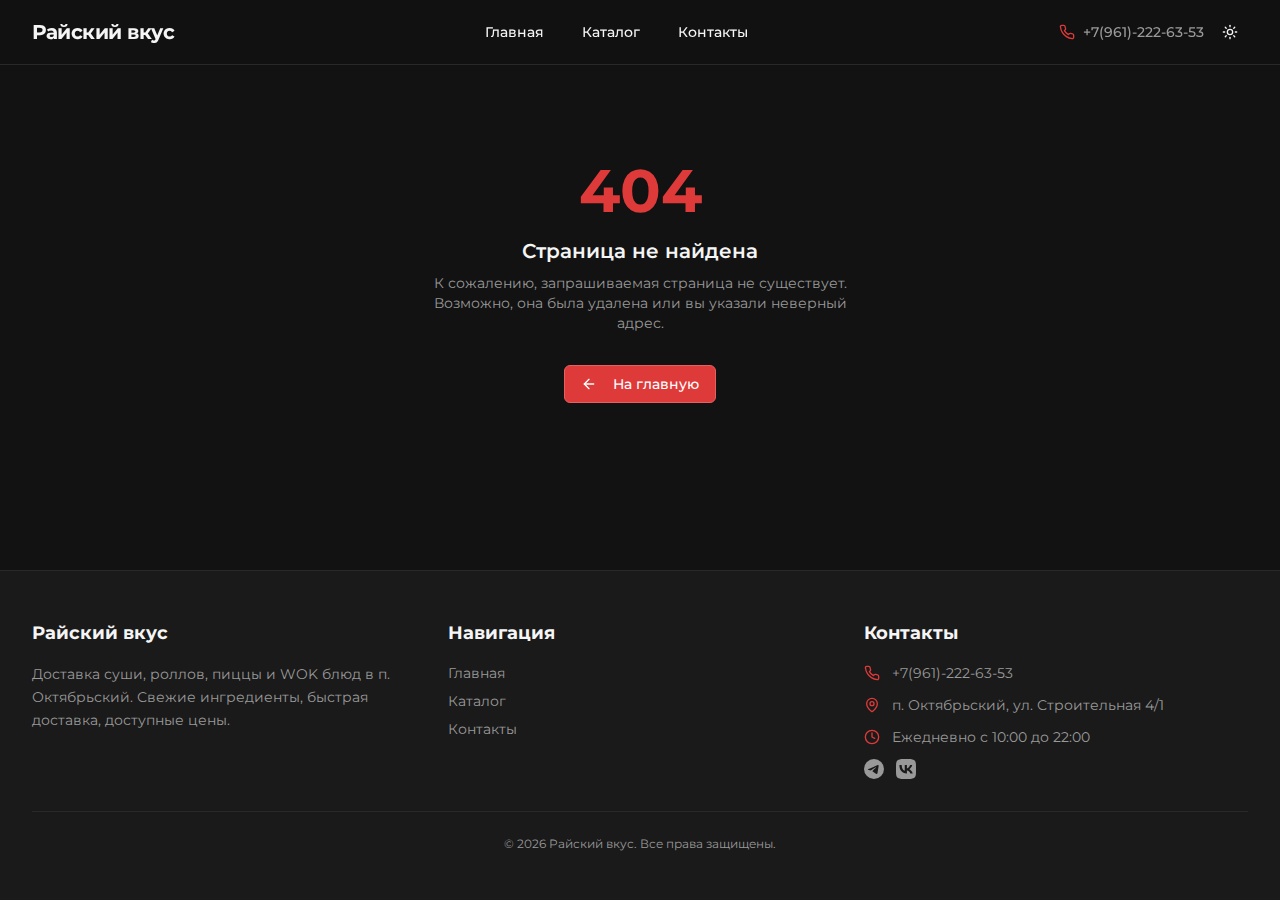
<file: docs/index.html>
<!DOCTYPE html>
<html lang="ru" class="dark">
  <head>
    <meta charset="UTF-8" />
    <meta name="viewport" content="width=device-width, initial-scale=1.0, maximum-scale=1" />
    <title>Райский вкус — Суши, Роллы, Пицца, WOK | Доставка еды</title>
    <meta name="description" content="Доставка суши, роллов, пиццы и WOK блюд в п. Октябрьский. Свежие ингредиенты, быстрая доставка." />
    <meta property="og:title" content="Райский вкус - разнообразие блюд в п.Октябрьский" />
    <meta property="og:description" content="Суши,роллы,пицца,горячие закуски,шаурма,лапша Wok. Быстро и вкусно. Доставка. Самовывоз." />
    <meta property="og:type" content="website" />
    <link rel="icon" type="image/png" href="./favicon.png" />
    <link rel="preconnect" href="https://fonts.googleapis.com">
    <link rel="preconnect" href="https://fonts.gstatic.com" crossorigin>
    <link href="https://fonts.googleapis.com/css2?family=Architects+Daughter&family=DM+Sans:ital,opsz,wght@0,9..40,100..1000;1,9..40,100..1000&family=Fira+Code:wght@300..700&family=Geist+Mono:wght@100..900&family=Geist:wght@100..900&family=IBM+Plex+Mono:ital,wght@0,100;0,200;0,300;0,400;0,500;0,600;0,700;1,100;1,200;1,300;1,400;1,500;1,600;1,700&family=IBM+Plex+Sans:ital,wght@0,100..700;1,100..700&family=Inter:ital,opsz,wght@0,14..32,100..900;1,14..32,100..900&family=JetBrains+Mono:ital,wght@0,100..800;1,100..800&family=Libre+Baskerville:ital,wght@0,400;0,700;1,400&family=Lora:ital,wght@0,400..700;1,400..700&family=Merriweather:ital,opsz,wght@0,18..144,300..900;1,18..144,300..900&family=Montserrat:ital,wght@0,100..900;1,100..900&family=Open+Sans:ital,wght@0,300..800;1,300..800&family=Outfit:wght@100..900&family=Oxanium:wght@200..800&family=Playfair+Display:ital,wght@0,400..900;1,400..900&family=Plus+Jakarta+Sans:ital,wght@0,200..800;1,200..800&family=Poppins:ital,wght@0,100;0,200;0,300;0,400;0,500;0,600;0,700;0,800;0,900;1,100;1,200;1,300;1,400;1,500;1,600;1,700;1,800;1,900&family=Roboto+Mono:ital,wght@0,100..700;1,100..700&family=Roboto:ital,wght@0,100..900;1,100..900&family=Source+Code+Pro:ital,wght@0,200..900;1,200..900&family=Source+Serif+4:ital,opsz,wght@0,8..60,200..900;1,8..60,200..900&family=Space+Grotesk:wght@300..700&family=Space+Mono:ital,wght@0,400;0,700;1,400;1,700&display=swap" rel="stylesheet">
    <script type="module" crossorigin src="./assets/index-4conOlEm.js"></script>
    <link rel="stylesheet" crossorigin href="./assets/index-F7LPvAsJ.css">
  </head>
  <body>
    <div id="root"></div>
  </body>
</html>
</file>
<file: docs/assets/index-F7LPvAsJ.css>
*,:before,:after{--tw-border-spacing-x: 0;--tw-border-spacing-y: 0;--tw-translate-x: 0;--tw-translate-y: 0;--tw-rotate: 0;--tw-skew-x: 0;--tw-skew-y: 0;--tw-scale-x: 1;--tw-scale-y: 1;--tw-pan-x: ;--tw-pan-y: ;--tw-pinch-zoom: ;--tw-scroll-snap-strictness: proximity;--tw-gradient-from-position: ;--tw-gradient-via-position: ;--tw-gradient-to-position: ;--tw-ordinal: ;--tw-slashed-zero: ;--tw-numeric-figure: ;--tw-numeric-spacing: ;--tw-numeric-fraction: ;--tw-ring-inset: ;--tw-ring-offset-width: 0px;--tw-ring-offset-color: #fff;--tw-ring-color: rgb(59 130 246 / .5);--tw-ring-offset-shadow: 0 0 #0000;--tw-ring-shadow: 0 0 #0000;--tw-shadow: 0 0 #0000;--tw-shadow-colored: 0 0 #0000;--tw-blur: ;--tw-brightness: ;--tw-contrast: ;--tw-grayscale: ;--tw-hue-rotate: ;--tw-invert: ;--tw-saturate: ;--tw-sepia: ;--tw-drop-shadow: ;--tw-backdrop-blur: ;--tw-backdrop-brightness: ;--tw-backdrop-contrast: ;--tw-backdrop-grayscale: ;--tw-backdrop-hue-rotate: ;--tw-backdrop-invert: ;--tw-backdrop-opacity: ;--tw-backdrop-saturate: ;--tw-backdrop-sepia: ;--tw-contain-size: ;--tw-contain-layout: ;--tw-contain-paint: ;--tw-contain-style: }::backdrop{--tw-border-spacing-x: 0;--tw-border-spacing-y: 0;--tw-translate-x: 0;--tw-translate-y: 0;--tw-rotate: 0;--tw-skew-x: 0;--tw-skew-y: 0;--tw-scale-x: 1;--tw-scale-y: 1;--tw-pan-x: ;--tw-pan-y: ;--tw-pinch-zoom: ;--tw-scroll-snap-strictness: proximity;--tw-gradient-from-position: ;--tw-gradient-via-position: ;--tw-gradient-to-position: ;--tw-ordinal: ;--tw-slashed-zero: ;--tw-numeric-figure: ;--tw-numeric-spacing: ;--tw-numeric-fraction: ;--tw-ring-inset: ;--tw-ring-offset-width: 0px;--tw-ring-offset-color: #fff;--tw-ring-color: rgb(59 130 246 / .5);--tw-ring-offset-shadow: 0 0 #0000;--tw-ring-shadow: 0 0 #0000;--tw-shadow: 0 0 #0000;--tw-shadow-colored: 0 0 #0000;--tw-blur: ;--tw-brightness: ;--tw-contrast: ;--tw-grayscale: ;--tw-hue-rotate: ;--tw-invert: ;--tw-saturate: ;--tw-sepia: ;--tw-drop-shadow: ;--tw-backdrop-blur: ;--tw-backdrop-brightness: ;--tw-backdrop-contrast: ;--tw-backdrop-grayscale: ;--tw-backdrop-hue-rotate: ;--tw-backdrop-invert: ;--tw-backdrop-opacity: ;--tw-backdrop-saturate: ;--tw-backdrop-sepia: ;--tw-contain-size: ;--tw-contain-layout: ;--tw-contain-paint: ;--tw-contain-style: }*,:before,:after{box-sizing:border-box;border-width:0;border-style:solid;border-color:#e5e7eb}:before,:after{--tw-content: ""}html,:host{line-height:1.5;-webkit-text-size-adjust:100%;-moz-tab-size:4;-o-tab-size:4;tab-size:4;font-family:var(--font-sans);font-feature-settings:normal;font-variation-settings:normal;-webkit-tap-highlight-color:transparent}body{margin:0;line-height:inherit}hr{height:0;color:inherit;border-top-width:1px}abbr:where([title]){-webkit-text-decoration:underline dotted;text-decoration:underline dotted}h1,h2,h3,h4,h5,h6{font-size:inherit;font-weight:inherit}a{color:inherit;text-decoration:inherit}b,strong{font-weight:bolder}code,kbd,samp,pre{font-family:var(--font-mono);font-feature-settings:normal;font-variation-settings:normal;font-size:1em}small{font-size:80%}sub,sup{font-size:75%;line-height:0;position:relative;vertical-align:baseline}sub{bottom:-.25em}sup{top:-.5em}table{text-indent:0;border-color:inherit;border-collapse:collapse}button,input,optgroup,select,textarea{font-family:inherit;font-feature-settings:inherit;font-variation-settings:inherit;font-size:100%;font-weight:inherit;line-height:inherit;letter-spacing:inherit;color:inherit;margin:0;padding:0}button,select{text-transform:none}button,input:where([type=button]),input:where([type=reset]),input:where([type=submit]){-webkit-appearance:button;background-color:transparent;background-image:none}:-moz-focusring{outline:auto}:-moz-ui-invalid{box-shadow:none}progress{vertical-align:baseline}::-webkit-inner-spin-button,::-webkit-outer-spin-button{height:auto}[type=search]{-webkit-appearance:textfield;outline-offset:-2px}::-webkit-search-decoration{-webkit-appearance:none}::-webkit-file-upload-button{-webkit-appearance:button;font:inherit}summary{display:list-item}blockquote,dl,dd,h1,h2,h3,h4,h5,h6,hr,figure,p,pre{margin:0}fieldset{margin:0;padding:0}legend{padding:0}ol,ul,menu{list-style:none;margin:0;padding:0}dialog{padding:0}textarea{resize:vertical}input::-moz-placeholder,textarea::-moz-placeholder{opacity:1;color:#9ca3af}input::placeholder,textarea::placeholder{opacity:1;color:#9ca3af}button,[role=button]{cursor:pointer}:disabled{cursor:default}img,svg,video,canvas,audio,iframe,embed,object{display:block;vertical-align:middle}img,video{max-width:100%;height:auto}[hidden]:where(:not([hidden=until-found])){display:none}*{--tw-border-opacity: 1;border-color:hsl(var(--border) / var(--tw-border-opacity, 1))}body{--tw-bg-opacity: 1;background-color:hsl(var(--background) / var(--tw-bg-opacity, 1));font-family:var(--font-sans);--tw-text-opacity: 1;color:hsl(var(--foreground) / var(--tw-text-opacity, 1));-webkit-font-smoothing:antialiased;-moz-osx-font-smoothing:grayscale}.sr-only{position:absolute;width:1px;height:1px;padding:0;margin:-1px;overflow:hidden;clip:rect(0,0,0,0);white-space:nowrap;border-width:0}.pointer-events-none{pointer-events:none}.pointer-events-auto{pointer-events:auto}.visible{visibility:visible}.invisible{visibility:hidden}.fixed{position:fixed}.absolute{position:absolute}.relative{position:relative}.sticky{position:sticky}.inset-0{inset:0}.inset-x-0{left:0;right:0}.inset-y-0{top:0;bottom:0}.-bottom-12{bottom:-3rem}.-left-12{left:-3rem}.-right-12{right:-3rem}.-top-12{top:-3rem}.bottom-0{bottom:0}.bottom-3{bottom:.75rem}.left-0{left:0}.left-1{left:.25rem}.left-1\/2{left:50%}.left-2{left:.5rem}.left-3{left:.75rem}.left-\[50\%\]{left:50%}.right-0{right:0}.right-1{right:.25rem}.right-2{right:.5rem}.right-3{right:.75rem}.right-4{right:1rem}.top-0{top:0}.top-1\.5{top:.375rem}.top-1\/2{top:50%}.top-2{top:.5rem}.top-3{top:.75rem}.top-3\.5{top:.875rem}.top-4{top:1rem}.top-\[1px\]{top:1px}.top-\[50\%\]{top:50%}.top-\[60\%\]{top:60%}.top-full{top:100%}.z-10{z-index:10}.z-20{z-index:20}.z-50{z-index:50}.z-\[100\]{z-index:100}.z-\[1\]{z-index:1}.-mx-1{margin-left:-.25rem;margin-right:-.25rem}.mx-2{margin-left:.5rem;margin-right:.5rem}.mx-3\.5{margin-left:.875rem;margin-right:.875rem}.mx-auto{margin-left:auto;margin-right:auto}.my-0\.5{margin-top:.125rem;margin-bottom:.125rem}.my-1{margin-top:.25rem;margin-bottom:.25rem}.-ml-4{margin-left:-1rem}.-mt-4{margin-top:-1rem}.mb-1{margin-bottom:.25rem}.mb-10{margin-bottom:2.5rem}.mb-16{margin-bottom:4rem}.mb-2{margin-bottom:.5rem}.mb-3{margin-bottom:.75rem}.mb-4{margin-bottom:1rem}.mb-6{margin-bottom:1.5rem}.mb-8{margin-bottom:2rem}.ml-1{margin-left:.25rem}.ml-auto{margin-left:auto}.mr-1{margin-right:.25rem}.mr-2{margin-right:.5rem}.mt-1{margin-top:.25rem}.mt-1\.5{margin-top:.375rem}.mt-2{margin-top:.5rem}.mt-24{margin-top:6rem}.mt-3{margin-top:.75rem}.mt-4{margin-top:1rem}.mt-8{margin-top:2rem}.mt-auto{margin-top:auto}.line-clamp-2{overflow:hidden;display:-webkit-box;-webkit-box-orient:vertical;-webkit-line-clamp:2}.block{display:block}.flex{display:flex}.inline-flex{display:inline-flex}.table{display:table}.grid{display:grid}.hidden{display:none}.aspect-square{aspect-ratio:1 / 1}.aspect-video{aspect-ratio:16 / 9}.size-4{width:1rem;height:1rem}.h-1\.5{height:.375rem}.h-10{height:2.5rem}.h-11{height:2.75rem}.h-12{height:3rem}.h-14{height:3.5rem}.h-16{height:4rem}.h-2{height:.5rem}.h-2\.5{height:.625rem}.h-3{height:.75rem}.h-3\.5{height:.875rem}.h-4{height:1rem}.h-5{height:1.25rem}.h-6{height:1.5rem}.h-7{height:1.75rem}.h-8{height:2rem}.h-9{height:2.25rem}.h-\[1px\]{height:1px}.h-\[var\(--radix-navigation-menu-viewport-height\)\]{height:var(--radix-navigation-menu-viewport-height)}.h-\[var\(--radix-select-trigger-height\)\]{height:var(--radix-select-trigger-height)}.h-auto{height:auto}.h-full{height:100%}.h-px{height:1px}.h-svh{height:100svh}.max-h-\[--radix-context-menu-content-available-height\]{max-height:var(--radix-context-menu-content-available-height)}.max-h-\[--radix-select-content-available-height\]{max-height:var(--radix-select-content-available-height)}.max-h-\[300px\]{max-height:300px}.max-h-\[600px\]{max-height:600px}.max-h-\[90vh\]{max-height:90vh}.max-h-\[var\(--radix-dropdown-menu-content-available-height\)\]{max-height:var(--radix-dropdown-menu-content-available-height)}.max-h-screen{max-height:100vh}.min-h-0{min-height:0px}.min-h-10{min-height:2.5rem}.min-h-8{min-height:2rem}.min-h-9{min-height:2.25rem}.min-h-\[300px\]{min-height:300px}.min-h-\[80px\]{min-height:80px}.min-h-screen{min-height:100vh}.min-h-svh{min-height:100svh}.w-0{width:0px}.w-1{width:.25rem}.w-1\/3{width:33.333333%}.w-1\/4{width:25%}.w-10{width:2.5rem}.w-11{width:2.75rem}.w-12{width:3rem}.w-16{width:4rem}.w-2{width:.5rem}.w-2\.5{width:.625rem}.w-2\/3{width:66.666667%}.w-24{width:6rem}.w-3{width:.75rem}.w-3\.5{width:.875rem}.w-3\/4{width:75%}.w-32{width:8rem}.w-4{width:1rem}.w-48{width:12rem}.w-5{width:1.25rem}.w-6{width:1.5rem}.w-64{width:16rem}.w-7{width:1.75rem}.w-72{width:18rem}.w-8{width:2rem}.w-9{width:2.25rem}.w-\[100px\]{width:100px}.w-\[1px\]{width:1px}.w-\[var\(--sidebar-width\)\]{width:var(--sidebar-width)}.w-auto{width:auto}.w-full{width:100%}.w-max{width:-moz-max-content;width:max-content}.w-px{width:1px}.min-w-0{min-width:0px}.min-w-10{min-width:2.5rem}.min-w-11{min-width:2.75rem}.min-w-5{min-width:1.25rem}.min-w-9{min-width:2.25rem}.min-w-\[12rem\]{min-width:12rem}.min-w-\[200px\]{min-width:200px}.min-w-\[8rem\]{min-width:8rem}.min-w-\[var\(--radix-select-trigger-width\)\]{min-width:var(--radix-select-trigger-width)}.max-w-2xl{max-width:42rem}.max-w-3xl{max-width:48rem}.max-w-4xl{max-width:56rem}.max-w-7xl{max-width:80rem}.max-w-\[var\(--skeleton-width\)\]{max-width:var(--skeleton-width)}.max-w-lg{max-width:32rem}.max-w-max{max-width:-moz-max-content;max-width:max-content}.max-w-md{max-width:28rem}.max-w-sm{max-width:24rem}.flex-1{flex:1 1 0%}.flex-shrink-0,.shrink-0{flex-shrink:0}.grow{flex-grow:1}.grow-0{flex-grow:0}.basis-full{flex-basis:100%}.caption-bottom{caption-side:bottom}.border-collapse{border-collapse:collapse}.origin-\[--radix-context-menu-content-transform-origin\]{transform-origin:var(--radix-context-menu-content-transform-origin)}.origin-\[--radix-dropdown-menu-content-transform-origin\]{transform-origin:var(--radix-dropdown-menu-content-transform-origin)}.origin-\[--radix-hover-card-content-transform-origin\]{transform-origin:var(--radix-hover-card-content-transform-origin)}.origin-\[--radix-menubar-content-transform-origin\]{transform-origin:var(--radix-menubar-content-transform-origin)}.origin-\[--radix-popover-content-transform-origin\]{transform-origin:var(--radix-popover-content-transform-origin)}.origin-\[--radix-select-content-transform-origin\]{transform-origin:var(--radix-select-content-transform-origin)}.origin-\[--radix-tooltip-content-transform-origin\]{transform-origin:var(--radix-tooltip-content-transform-origin)}.-translate-x-1\/2{--tw-translate-x: -50%;transform:translate(var(--tw-translate-x),var(--tw-translate-y)) rotate(var(--tw-rotate)) skew(var(--tw-skew-x)) skewY(var(--tw-skew-y)) scaleX(var(--tw-scale-x)) scaleY(var(--tw-scale-y))}.-translate-x-px{--tw-translate-x: -1px;transform:translate(var(--tw-translate-x),var(--tw-translate-y)) rotate(var(--tw-rotate)) skew(var(--tw-skew-x)) skewY(var(--tw-skew-y)) scaleX(var(--tw-scale-x)) scaleY(var(--tw-scale-y))}.-translate-y-1\/2{--tw-translate-y: -50%;transform:translate(var(--tw-translate-x),var(--tw-translate-y)) rotate(var(--tw-rotate)) skew(var(--tw-skew-x)) skewY(var(--tw-skew-y)) scaleX(var(--tw-scale-x)) scaleY(var(--tw-scale-y))}.translate-x-\[-50\%\]{--tw-translate-x: -50%;transform:translate(var(--tw-translate-x),var(--tw-translate-y)) rotate(var(--tw-rotate)) skew(var(--tw-skew-x)) skewY(var(--tw-skew-y)) scaleX(var(--tw-scale-x)) scaleY(var(--tw-scale-y))}.translate-x-px{--tw-translate-x: 1px;transform:translate(var(--tw-translate-x),var(--tw-translate-y)) rotate(var(--tw-rotate)) skew(var(--tw-skew-x)) skewY(var(--tw-skew-y)) scaleX(var(--tw-scale-x)) scaleY(var(--tw-scale-y))}.translate-y-\[-50\%\]{--tw-translate-y: -50%;transform:translate(var(--tw-translate-x),var(--tw-translate-y)) rotate(var(--tw-rotate)) skew(var(--tw-skew-x)) skewY(var(--tw-skew-y)) scaleX(var(--tw-scale-x)) scaleY(var(--tw-scale-y))}.rotate-45{--tw-rotate: 45deg;transform:translate(var(--tw-translate-x),var(--tw-translate-y)) rotate(var(--tw-rotate)) skew(var(--tw-skew-x)) skewY(var(--tw-skew-y)) scaleX(var(--tw-scale-x)) scaleY(var(--tw-scale-y))}.rotate-90{--tw-rotate: 90deg;transform:translate(var(--tw-translate-x),var(--tw-translate-y)) rotate(var(--tw-rotate)) skew(var(--tw-skew-x)) skewY(var(--tw-skew-y)) scaleX(var(--tw-scale-x)) scaleY(var(--tw-scale-y))}.transform{transform:translate(var(--tw-translate-x),var(--tw-translate-y)) rotate(var(--tw-rotate)) skew(var(--tw-skew-x)) skewY(var(--tw-skew-y)) scaleX(var(--tw-scale-x)) scaleY(var(--tw-scale-y))}@keyframes pulse{50%{opacity:.5}}.animate-pulse{animation:pulse 2s cubic-bezier(.4,0,.6,1) infinite}.cursor-default{cursor:default}.cursor-pointer{cursor:pointer}.touch-none{touch-action:none}.select-none{-webkit-user-select:none;-moz-user-select:none;user-select:none}.list-none{list-style-type:none}.grid-cols-1{grid-template-columns:repeat(1,minmax(0,1fr))}.grid-cols-2{grid-template-columns:repeat(2,minmax(0,1fr))}.flex-row{flex-direction:row}.flex-col{flex-direction:column}.flex-col-reverse{flex-direction:column-reverse}.flex-wrap{flex-wrap:wrap}.items-start{align-items:flex-start}.items-end{align-items:flex-end}.items-center{align-items:center}.items-stretch{align-items:stretch}.justify-start{justify-content:flex-start}.justify-end{justify-content:flex-end}.justify-center{justify-content:center}.justify-between{justify-content:space-between}.gap-1{gap:.25rem}.gap-1\.5{gap:.375rem}.gap-2{gap:.5rem}.gap-3{gap:.75rem}.gap-4{gap:1rem}.gap-6{gap:1.5rem}.gap-8{gap:2rem}.space-x-1>:not([hidden])~:not([hidden]){--tw-space-x-reverse: 0;margin-right:calc(.25rem * var(--tw-space-x-reverse));margin-left:calc(.25rem * calc(1 - var(--tw-space-x-reverse)))}.space-x-4>:not([hidden])~:not([hidden]){--tw-space-x-reverse: 0;margin-right:calc(1rem * var(--tw-space-x-reverse));margin-left:calc(1rem * calc(1 - var(--tw-space-x-reverse)))}.space-y-1>:not([hidden])~:not([hidden]){--tw-space-y-reverse: 0;margin-top:calc(.25rem * calc(1 - var(--tw-space-y-reverse)));margin-bottom:calc(.25rem * var(--tw-space-y-reverse))}.space-y-1\.5>:not([hidden])~:not([hidden]){--tw-space-y-reverse: 0;margin-top:calc(.375rem * calc(1 - var(--tw-space-y-reverse)));margin-bottom:calc(.375rem * var(--tw-space-y-reverse))}.space-y-2>:not([hidden])~:not([hidden]){--tw-space-y-reverse: 0;margin-top:calc(.5rem * calc(1 - var(--tw-space-y-reverse)));margin-bottom:calc(.5rem * var(--tw-space-y-reverse))}.space-y-3>:not([hidden])~:not([hidden]){--tw-space-y-reverse: 0;margin-top:calc(.75rem * calc(1 - var(--tw-space-y-reverse)));margin-bottom:calc(.75rem * var(--tw-space-y-reverse))}.space-y-4>:not([hidden])~:not([hidden]){--tw-space-y-reverse: 0;margin-top:calc(1rem * calc(1 - var(--tw-space-y-reverse)));margin-bottom:calc(1rem * var(--tw-space-y-reverse))}.space-y-6>:not([hidden])~:not([hidden]){--tw-space-y-reverse: 0;margin-top:calc(1.5rem * calc(1 - var(--tw-space-y-reverse)));margin-bottom:calc(1.5rem * var(--tw-space-y-reverse))}.overflow-auto{overflow:auto}.overflow-hidden{overflow:hidden}.overflow-visible{overflow:visible}.overflow-x-auto{overflow-x:auto}.overflow-y-auto{overflow-y:auto}.overflow-x-hidden{overflow-x:hidden}.truncate{overflow:hidden;text-overflow:ellipsis;white-space:nowrap}.whitespace-nowrap{white-space:nowrap}.break-words{overflow-wrap:break-word}.rounded-\[2px\]{border-radius:2px}.rounded-\[inherit\]{border-radius:inherit}.rounded-full{border-radius:9999px}.rounded-lg{border-radius:.5625rem}.rounded-md{border-radius:.375rem}.rounded-sm{border-radius:.1875rem}.rounded-xl{border-radius:.75rem}.rounded-t-\[10px\]{border-top-left-radius:10px;border-top-right-radius:10px}.rounded-t-md{border-top-left-radius:.375rem;border-top-right-radius:.375rem}.rounded-tl-sm{border-top-left-radius:.1875rem}.border{border-width:1px}.border-0{border-width:0px}.border-2{border-width:2px}.border-\[1\.5px\]{border-width:1.5px}.border-y{border-top-width:1px;border-bottom-width:1px}.border-b{border-bottom-width:1px}.border-l{border-left-width:1px}.border-r{border-right-width:1px}.border-t{border-top-width:1px}.border-dashed{border-style:dashed}.border-\[--color-border\]{border-color:var(--color-border)}.border-blue-500\/30{border-color:#3b82f64d}.border-blue-600\/30{border-color:#2563eb4d}.border-border\/50{border-color:hsl(var(--border) / .5)}.border-card-border{--tw-border-opacity: 1;border-color:hsl(var(--card-border) / var(--tw-border-opacity, 1))}.border-destructive{--tw-border-opacity: 1;border-color:hsl(var(--destructive) / var(--tw-border-opacity, 1))}.border-destructive-border{border-color:var(--destructive-border)}.border-destructive\/50{border-color:hsl(var(--destructive) / .5)}.border-input{--tw-border-opacity: 1;border-color:hsl(var(--input) / var(--tw-border-opacity, 1))}.border-primary{--tw-border-opacity: 1;border-color:hsl(var(--primary) / var(--tw-border-opacity, 1))}.border-primary-border{border-color:var(--primary-border)}.border-secondary-border{border-color:var(--secondary-border)}.border-sidebar-border{--tw-border-opacity: 1;border-color:hsl(var(--sidebar-border) / var(--tw-border-opacity, 1))}.border-transparent{border-color:transparent}.border-white\/30{border-color:#ffffff4d}.border-l-transparent{border-left-color:transparent}.border-t-transparent{border-top-color:transparent}.bg-\[--color-bg\]{background-color:var(--color-bg)}.bg-accent{--tw-bg-opacity: 1;background-color:hsl(var(--accent) / var(--tw-bg-opacity, 1))}.bg-background{--tw-bg-opacity: 1;background-color:hsl(var(--background) / var(--tw-bg-opacity, 1))}.bg-background\/80{background-color:hsl(var(--background) / .8)}.bg-black\/50{background-color:#00000080}.bg-black\/80{background-color:#000c}.bg-border{--tw-bg-opacity: 1;background-color:hsl(var(--border) / var(--tw-bg-opacity, 1))}.bg-card{--tw-bg-opacity: 1;background-color:hsl(var(--card) / var(--tw-bg-opacity, 1))}.bg-destructive{--tw-bg-opacity: 1;background-color:hsl(var(--destructive) / var(--tw-bg-opacity, 1))}.bg-foreground{--tw-bg-opacity: 1;background-color:hsl(var(--foreground) / var(--tw-bg-opacity, 1))}.bg-muted{--tw-bg-opacity: 1;background-color:hsl(var(--muted) / var(--tw-bg-opacity, 1))}.bg-muted\/50{background-color:hsl(var(--muted) / .5)}.bg-popover{--tw-bg-opacity: 1;background-color:hsl(var(--popover) / var(--tw-bg-opacity, 1))}.bg-primary{--tw-bg-opacity: 1;background-color:hsl(var(--primary) / var(--tw-bg-opacity, 1))}.bg-primary\/10{background-color:hsl(var(--primary) / .1)}.bg-secondary{--tw-bg-opacity: 1;background-color:hsl(var(--secondary) / var(--tw-bg-opacity, 1))}.bg-sidebar{--tw-bg-opacity: 1;background-color:hsl(var(--sidebar) / var(--tw-bg-opacity, 1))}.bg-sidebar-border{--tw-bg-opacity: 1;background-color:hsl(var(--sidebar-border) / var(--tw-bg-opacity, 1))}.bg-transparent{background-color:transparent}.bg-white\/10{background-color:#ffffff1a}.bg-gradient-to-t{background-image:linear-gradient(to top,var(--tw-gradient-stops))}.from-black\/70{--tw-gradient-from: rgb(0 0 0 / .7) var(--tw-gradient-from-position);--tw-gradient-to: rgb(0 0 0 / 0) var(--tw-gradient-to-position);--tw-gradient-stops: var(--tw-gradient-from), var(--tw-gradient-to)}.from-black\/80{--tw-gradient-from: rgb(0 0 0 / .8) var(--tw-gradient-from-position);--tw-gradient-to: rgb(0 0 0 / 0) var(--tw-gradient-to-position);--tw-gradient-stops: var(--tw-gradient-from), var(--tw-gradient-to)}.via-black\/30{--tw-gradient-to: rgb(0 0 0 / 0) var(--tw-gradient-to-position);--tw-gradient-stops: var(--tw-gradient-from), rgb(0 0 0 / .3) var(--tw-gradient-via-position), var(--tw-gradient-to)}.to-transparent{--tw-gradient-to: transparent var(--tw-gradient-to-position)}.fill-current{fill:currentColor}.object-cover{-o-object-fit:cover;object-fit:cover}.p-0{padding:0}.p-1{padding:.25rem}.p-12{padding:3rem}.p-2{padding:.5rem}.p-3{padding:.75rem}.p-4{padding:1rem}.p-5{padding:1.25rem}.p-6{padding:1.5rem}.p-\[1px\]{padding:1px}.px-1{padding-left:.25rem;padding-right:.25rem}.px-2{padding-left:.5rem;padding-right:.5rem}.px-2\.5{padding-left:.625rem;padding-right:.625rem}.px-3{padding-left:.75rem;padding-right:.75rem}.px-4{padding-left:1rem;padding-right:1rem}.px-5{padding-left:1.25rem;padding-right:1.25rem}.px-8{padding-left:2rem;padding-right:2rem}.py-0\.5{padding-top:.125rem;padding-bottom:.125rem}.py-1{padding-top:.25rem;padding-bottom:.25rem}.py-1\.5{padding-top:.375rem;padding-bottom:.375rem}.py-12{padding-top:3rem;padding-bottom:3rem}.py-16{padding-top:4rem;padding-bottom:4rem}.py-2{padding-top:.5rem;padding-bottom:.5rem}.py-24{padding-top:6rem;padding-bottom:6rem}.py-3{padding-top:.75rem;padding-bottom:.75rem}.py-4{padding-top:1rem;padding-bottom:1rem}.py-6{padding-top:1.5rem;padding-bottom:1.5rem}.py-8{padding-top:2rem;padding-bottom:2rem}.pb-2{padding-bottom:.5rem}.pb-3{padding-bottom:.75rem}.pb-4{padding-bottom:1rem}.pl-10{padding-left:2.5rem}.pl-2\.5{padding-left:.625rem}.pl-4{padding-left:1rem}.pl-8{padding-left:2rem}.pr-2{padding-right:.5rem}.pr-2\.5{padding-right:.625rem}.pr-8{padding-right:2rem}.pt-0{padding-top:0}.pt-1{padding-top:.25rem}.pt-2{padding-top:.5rem}.pt-3{padding-top:.75rem}.pt-4{padding-top:1rem}.pt-6{padding-top:1.5rem}.text-left{text-align:left}.text-center{text-align:center}.align-middle{vertical-align:middle}.font-mono{font-family:var(--font-mono)}.text-2xl{font-size:1.5rem;line-height:2rem}.text-3xl{font-size:1.875rem;line-height:2.25rem}.text-6xl{font-size:3.75rem;line-height:1}.text-\[0\.8rem\]{font-size:.8rem}.text-base{font-size:1rem;line-height:1.5rem}.text-lg{font-size:1.125rem;line-height:1.75rem}.text-sm{font-size:.875rem;line-height:1.25rem}.text-xl{font-size:1.25rem;line-height:1.75rem}.text-xs{font-size:.75rem;line-height:1rem}.font-bold{font-weight:700}.font-medium{font-weight:500}.font-normal{font-weight:400}.font-semibold{font-weight:600}.tabular-nums{--tw-numeric-spacing: tabular-nums;font-variant-numeric:var(--tw-ordinal) var(--tw-slashed-zero) var(--tw-numeric-figure) var(--tw-numeric-spacing) var(--tw-numeric-fraction)}.leading-none{line-height:1}.leading-relaxed{line-height:1.625}.leading-tight{line-height:1.25}.tracking-tight{letter-spacing:-.025em}.tracking-widest{letter-spacing:.1em}.text-accent-foreground{--tw-text-opacity: 1;color:hsl(var(--accent-foreground) / var(--tw-text-opacity, 1))}.text-blue-500{--tw-text-opacity: 1;color:rgb(59 130 246 / var(--tw-text-opacity, 1))}.text-blue-600{--tw-text-opacity: 1;color:rgb(37 99 235 / var(--tw-text-opacity, 1))}.text-card-foreground{--tw-text-opacity: 1;color:hsl(var(--card-foreground) / var(--tw-text-opacity, 1))}.text-current{color:currentColor}.text-destructive{--tw-text-opacity: 1;color:hsl(var(--destructive) / var(--tw-text-opacity, 1))}.text-destructive-foreground{--tw-text-opacity: 1;color:hsl(var(--destructive-foreground) / var(--tw-text-opacity, 1))}.text-foreground{--tw-text-opacity: 1;color:hsl(var(--foreground) / var(--tw-text-opacity, 1))}.text-foreground\/50{color:hsl(var(--foreground) / .5)}.text-muted-foreground{--tw-text-opacity: 1;color:hsl(var(--muted-foreground) / var(--tw-text-opacity, 1))}.text-muted-foreground\/30{color:hsl(var(--muted-foreground) / .3)}.text-popover-foreground{--tw-text-opacity: 1;color:hsl(var(--popover-foreground) / var(--tw-text-opacity, 1))}.text-primary{--tw-text-opacity: 1;color:hsl(var(--primary) / var(--tw-text-opacity, 1))}.text-primary-foreground{--tw-text-opacity: 1;color:hsl(var(--primary-foreground) / var(--tw-text-opacity, 1))}.text-secondary-foreground{--tw-text-opacity: 1;color:hsl(var(--secondary-foreground) / var(--tw-text-opacity, 1))}.text-sidebar-foreground{--tw-text-opacity: 1;color:hsl(var(--sidebar-foreground) / var(--tw-text-opacity, 1))}.text-sidebar-foreground\/70{color:hsl(var(--sidebar-foreground) / .7)}.text-white{--tw-text-opacity: 1;color:rgb(255 255 255 / var(--tw-text-opacity, 1))}.text-white\/80{color:#fffc}.opacity-0{opacity:0}.opacity-50{opacity:.5}.opacity-60{opacity:.6}.opacity-70{opacity:.7}.opacity-90{opacity:.9}.shadow-\[0_0_0_1px_hsl\(var\(--sidebar-border\)\)\]{--tw-shadow: 0 0 0 1px hsl(var(--sidebar-border));--tw-shadow-colored: 0 0 0 1px var(--tw-shadow-color);box-shadow:var(--tw-ring-offset-shadow, 0 0 #0000),var(--tw-ring-shadow, 0 0 #0000),var(--tw-shadow)}.shadow-lg{--tw-shadow: 0 10px 15px -3px rgb(0 0 0 / .1), 0 4px 6px -4px rgb(0 0 0 / .1);--tw-shadow-colored: 0 10px 15px -3px var(--tw-shadow-color), 0 4px 6px -4px var(--tw-shadow-color);box-shadow:var(--tw-ring-offset-shadow, 0 0 #0000),var(--tw-ring-shadow, 0 0 #0000),var(--tw-shadow)}.shadow-md{--tw-shadow: 0 4px 6px -1px rgb(0 0 0 / .1), 0 2px 4px -2px rgb(0 0 0 / .1);--tw-shadow-colored: 0 4px 6px -1px var(--tw-shadow-color), 0 2px 4px -2px var(--tw-shadow-color);box-shadow:var(--tw-ring-offset-shadow, 0 0 #0000),var(--tw-ring-shadow, 0 0 #0000),var(--tw-shadow)}.shadow-none{--tw-shadow: 0 0 #0000;--tw-shadow-colored: 0 0 #0000;box-shadow:var(--tw-ring-offset-shadow, 0 0 #0000),var(--tw-ring-shadow, 0 0 #0000),var(--tw-shadow)}.shadow-sm{--tw-shadow: 0 1px 2px 0 rgb(0 0 0 / .05);--tw-shadow-colored: 0 1px 2px 0 var(--tw-shadow-color);box-shadow:var(--tw-ring-offset-shadow, 0 0 #0000),var(--tw-ring-shadow, 0 0 #0000),var(--tw-shadow)}.shadow-xl{--tw-shadow: 0 20px 25px -5px rgb(0 0 0 / .1), 0 8px 10px -6px rgb(0 0 0 / .1);--tw-shadow-colored: 0 20px 25px -5px var(--tw-shadow-color), 0 8px 10px -6px var(--tw-shadow-color);box-shadow:var(--tw-ring-offset-shadow, 0 0 #0000),var(--tw-ring-shadow, 0 0 #0000),var(--tw-shadow)}.outline-none{outline:2px solid transparent;outline-offset:2px}.outline{outline-style:solid}.outline-2{outline-width:2px}.outline-offset-2{outline-offset:2px}.outline-transparent{outline-color:transparent}.ring-0{--tw-ring-offset-shadow: var(--tw-ring-inset) 0 0 0 var(--tw-ring-offset-width) var(--tw-ring-offset-color);--tw-ring-shadow: var(--tw-ring-inset) 0 0 0 calc(0px + var(--tw-ring-offset-width)) var(--tw-ring-color);box-shadow:var(--tw-ring-offset-shadow),var(--tw-ring-shadow),var(--tw-shadow, 0 0 #0000)}.ring-2{--tw-ring-offset-shadow: var(--tw-ring-inset) 0 0 0 var(--tw-ring-offset-width) var(--tw-ring-offset-color);--tw-ring-shadow: var(--tw-ring-inset) 0 0 0 calc(2px + var(--tw-ring-offset-width)) var(--tw-ring-color);box-shadow:var(--tw-ring-offset-shadow),var(--tw-ring-shadow),var(--tw-shadow, 0 0 #0000)}.ring-ring{--tw-ring-opacity: 1;--tw-ring-color: hsl(var(--ring) / var(--tw-ring-opacity, 1))}.ring-sidebar-ring{--tw-ring-opacity: 1;--tw-ring-color: hsl(var(--sidebar-ring) / var(--tw-ring-opacity, 1))}.ring-offset-background{--tw-ring-offset-color: hsl(var(--background) / 1)}.drop-shadow-lg{--tw-drop-shadow: drop-shadow(0 10px 8px rgb(0 0 0 / .04)) drop-shadow(0 4px 3px rgb(0 0 0 / .1));filter:var(--tw-blur) var(--tw-brightness) var(--tw-contrast) var(--tw-grayscale) var(--tw-hue-rotate) var(--tw-invert) var(--tw-saturate) var(--tw-sepia) var(--tw-drop-shadow)}.drop-shadow-md{--tw-drop-shadow: drop-shadow(0 4px 3px rgb(0 0 0 / .07)) drop-shadow(0 2px 2px rgb(0 0 0 / .06));filter:var(--tw-blur) var(--tw-brightness) var(--tw-contrast) var(--tw-grayscale) var(--tw-hue-rotate) var(--tw-invert) var(--tw-saturate) var(--tw-sepia) var(--tw-drop-shadow)}.filter{filter:var(--tw-blur) var(--tw-brightness) var(--tw-contrast) var(--tw-grayscale) var(--tw-hue-rotate) var(--tw-invert) var(--tw-saturate) var(--tw-sepia) var(--tw-drop-shadow)}.backdrop-blur-md{--tw-backdrop-blur: blur(12px);-webkit-backdrop-filter:var(--tw-backdrop-blur) var(--tw-backdrop-brightness) var(--tw-backdrop-contrast) var(--tw-backdrop-grayscale) var(--tw-backdrop-hue-rotate) var(--tw-backdrop-invert) var(--tw-backdrop-opacity) var(--tw-backdrop-saturate) var(--tw-backdrop-sepia);backdrop-filter:var(--tw-backdrop-blur) var(--tw-backdrop-brightness) var(--tw-backdrop-contrast) var(--tw-backdrop-grayscale) var(--tw-backdrop-hue-rotate) var(--tw-backdrop-invert) var(--tw-backdrop-opacity) var(--tw-backdrop-saturate) var(--tw-backdrop-sepia)}.backdrop-blur-sm{--tw-backdrop-blur: blur(4px);-webkit-backdrop-filter:var(--tw-backdrop-blur) var(--tw-backdrop-brightness) var(--tw-backdrop-contrast) var(--tw-backdrop-grayscale) var(--tw-backdrop-hue-rotate) var(--tw-backdrop-invert) var(--tw-backdrop-opacity) var(--tw-backdrop-saturate) var(--tw-backdrop-sepia);backdrop-filter:var(--tw-backdrop-blur) var(--tw-backdrop-brightness) var(--tw-backdrop-contrast) var(--tw-backdrop-grayscale) var(--tw-backdrop-hue-rotate) var(--tw-backdrop-invert) var(--tw-backdrop-opacity) var(--tw-backdrop-saturate) var(--tw-backdrop-sepia)}.transition{transition-property:color,background-color,border-color,text-decoration-color,fill,stroke,opacity,box-shadow,transform,filter,backdrop-filter;transition-timing-function:cubic-bezier(.4,0,.2,1);transition-duration:.15s}.transition-\[left\,right\,width\]{transition-property:left,right,width;transition-timing-function:cubic-bezier(.4,0,.2,1);transition-duration:.15s}.transition-\[margin\,opacity\]{transition-property:margin,opacity;transition-timing-function:cubic-bezier(.4,0,.2,1);transition-duration:.15s}.transition-\[width\,height\,padding\]{transition-property:width,height,padding;transition-timing-function:cubic-bezier(.4,0,.2,1);transition-duration:.15s}.transition-\[width\]{transition-property:width;transition-timing-function:cubic-bezier(.4,0,.2,1);transition-duration:.15s}.transition-all{transition-property:all;transition-timing-function:cubic-bezier(.4,0,.2,1);transition-duration:.15s}.transition-colors{transition-property:color,background-color,border-color,text-decoration-color,fill,stroke;transition-timing-function:cubic-bezier(.4,0,.2,1);transition-duration:.15s}.transition-opacity{transition-property:opacity;transition-timing-function:cubic-bezier(.4,0,.2,1);transition-duration:.15s}.transition-transform{transition-property:transform;transition-timing-function:cubic-bezier(.4,0,.2,1);transition-duration:.15s}.duration-1000{transition-duration:1s}.duration-200{transition-duration:.2s}.ease-in-out{transition-timing-function:cubic-bezier(.4,0,.2,1)}.ease-linear{transition-timing-function:linear}@keyframes enter{0%{opacity:var(--tw-enter-opacity, 1);transform:translate3d(var(--tw-enter-translate-x, 0),var(--tw-enter-translate-y, 0),0) scale3d(var(--tw-enter-scale, 1),var(--tw-enter-scale, 1),var(--tw-enter-scale, 1)) rotate(var(--tw-enter-rotate, 0))}}@keyframes exit{to{opacity:var(--tw-exit-opacity, 1);transform:translate3d(var(--tw-exit-translate-x, 0),var(--tw-exit-translate-y, 0),0) scale3d(var(--tw-exit-scale, 1),var(--tw-exit-scale, 1),var(--tw-exit-scale, 1)) rotate(var(--tw-exit-rotate, 0))}}.animate-in{animation-name:enter;animation-duration:.15s;--tw-enter-opacity: initial;--tw-enter-scale: initial;--tw-enter-rotate: initial;--tw-enter-translate-x: initial;--tw-enter-translate-y: initial}.fade-in-0{--tw-enter-opacity: 0}.fade-in-80{--tw-enter-opacity: .8}.zoom-in-95{--tw-enter-scale: .95}.duration-1000{animation-duration:1s}.duration-200{animation-duration:.2s}.ease-in-out{animation-timing-function:cubic-bezier(.4,0,.2,1)}.ease-linear{animation-timing-function:linear}input[type=search]::-webkit-search-cancel-button{display:none}[contenteditable][data-placeholder]:empty:before{content:attr(data-placeholder);color:hsl(var(--muted-foreground));pointer-events:none}.toggle-elevate:before,.toggle-elevate-2:before{content:"";pointer-events:none;position:absolute;inset:0;border-radius:inherit;z-index:-1}.toggle-elevate.toggle-elevated:before{background-color:var(--elevate-2)}.border.toggle-elevate:before{inset:-1px}.hover-elevate:not(.no-default-hover-elevate),.active-elevate:not(.no-default-active-elevate),.hover-elevate-2:not(.no-default-hover-elevate),.active-elevate-2:not(.no-default-active-elevate){position:relative;z-index:0}.hover-elevate:not(.no-default-hover-elevate):after,.active-elevate:not(.no-default-active-elevate):after,.hover-elevate-2:not(.no-default-hover-elevate):after,.active-elevate-2:not(.no-default-active-elevate):after{content:"";pointer-events:none;position:absolute;inset:0;border-radius:inherit;z-index:999}.hover-elevate:hover:not(.no-default-hover-elevate):after,.active-elevate:active:not(.no-default-active-elevate):after{background-color:var(--elevate-1)}.hover-elevate-2:hover:not(.no-default-hover-elevate):after,.active-elevate-2:active:not(.no-default-active-elevate):after{background-color:var(--elevate-2)}.border.hover-elevate:not(.no-hover-interaction-elevate):after,.border.active-elevate:not(.no-active-interaction-elevate):after,.border.hover-elevate-2:not(.no-hover-interaction-elevate):after,.border.active-elevate-2:not(.no-active-interaction-elevate):after{inset:-1px}.\[border-color\:var\(--badge-outline\)\]{border-color:var(--badge-outline)}.\[border-color\:var\(--button-outline\)\]{border-color:var(--button-outline)}:root{--button-outline: rgba(0,0,0, .1);--badge-outline: rgba(0,0,0, .05);--opaque-button-border-intensity: -8;--elevate-1: rgba(0,0,0, .03);--elevate-2: rgba(0,0,0, .08);--background: 0 0% 98%;--foreground: 0 0% 12%;--border: 0 0% 89%;--card: 0 0% 100%;--card-foreground: 0 0% 12%;--card-border: 0 0% 92%;--sidebar: 0 0% 96%;--sidebar-foreground: 0 0% 12%;--sidebar-border: 0 0% 90%;--sidebar-primary: 0 72% 51%;--sidebar-primary-foreground: 0 0% 98%;--sidebar-accent: 0 8% 92%;--sidebar-accent-foreground: 0 0% 12%;--sidebar-ring: 0 72% 51%;--popover: 0 0% 100%;--popover-foreground: 0 0% 12%;--popover-border: 0 0% 92%;--primary: 0 72% 51%;--primary-foreground: 0 0% 100%;--secondary: 30 6% 90%;--secondary-foreground: 0 0% 12%;--muted: 30 5% 94%;--muted-foreground: 0 0% 45%;--accent: 30 8% 93%;--accent-foreground: 0 0% 12%;--destructive: 0 84% 60%;--destructive-foreground: 0 0% 98%;--input: 0 0% 78%;--ring: 0 72% 51%;--chart-1: 0 72% 51%;--chart-2: 25 95% 53%;--chart-3: 340 82% 52%;--chart-4: 262 52% 47%;--chart-5: 197 71% 48%;--font-sans: "Montserrat", sans-serif;--font-serif: Georgia, serif;--font-mono: Menlo, monospace;--radius: .5rem;--shadow-2xs: 0px 2px 0px 0px hsl(0 0% 0% / 0);--shadow-xs: 0px 2px 0px 0px hsl(0 0% 0% / 0);--shadow-sm: 0px 2px 0px 0px hsl(0 0% 0% / 0), 0px 1px 2px -1px hsl(0 0% 0% / 0);--shadow: 0px 2px 0px 0px hsl(0 0% 0% / 0), 0px 1px 2px -1px hsl(0 0% 0% / 0);--shadow-md: 0px 2px 0px 0px hsl(0 0% 0% / 0), 0px 2px 4px -1px hsl(0 0% 0% / 0);--shadow-lg: 0px 2px 0px 0px hsl(0 0% 0% / 0), 0px 4px 6px -1px hsl(0 0% 0% / 0);--shadow-xl: 0px 2px 0px 0px hsl(0 0% 0% / 0), 0px 8px 10px -1px hsl(0 0% 0% / 0);--shadow-2xl: 0px 2px 0px 0px hsl(0 0% 0% / 0);--tracking-normal: 0em;--spacing: .25rem;--sidebar-primary-border: hsl(var(--sidebar-primary));--sidebar-primary-border: hsl(from hsl(var(--sidebar-primary)) h s calc(l + var(--opaque-button-border-intensity)) / alpha);--sidebar-accent-border: hsl(var(--sidebar-accent));--sidebar-accent-border: hsl(from hsl(var(--sidebar-accent)) h s calc(l + var(--opaque-button-border-intensity)) / alpha);--primary-border: hsl(var(--primary));--primary-border: hsl(from hsl(var(--primary)) h s calc(l + var(--opaque-button-border-intensity)) / alpha);--secondary-border: hsl(var(--secondary));--secondary-border: hsl(from hsl(var(--secondary)) h s calc(l + var(--opaque-button-border-intensity)) / alpha);--muted-border: hsl(var(--muted));--muted-border: hsl(from hsl(var(--muted)) h s calc(l + var(--opaque-button-border-intensity)) / alpha);--accent-border: hsl(var(--accent));--accent-border: hsl(from hsl(var(--accent)) h s calc(l + var(--opaque-button-border-intensity)) / alpha);--destructive-border: hsl(var(--destructive));--destructive-border: hsl(from hsl(var(--destructive)) h s calc(l + var(--opaque-button-border-intensity)) / alpha)}.dark{--button-outline: rgba(255,255,255, .1);--badge-outline: rgba(255,255,255, .05);--opaque-button-border-intensity: 9;--elevate-1: rgba(255,255,255, .04);--elevate-2: rgba(255,255,255, .09);--background: 0 0% 7%;--foreground: 0 0% 96%;--border: 0 0% 16%;--card: 0 0% 10%;--card-foreground: 0 0% 96%;--card-border: 0 0% 14%;--sidebar: 0 0% 9%;--sidebar-foreground: 0 0% 96%;--sidebar-border: 0 0% 14%;--sidebar-primary: 0 72% 55%;--sidebar-primary-foreground: 0 0% 98%;--sidebar-accent: 0 8% 16%;--sidebar-accent-foreground: 0 0% 96%;--sidebar-ring: 0 72% 55%;--popover: 0 0% 12%;--popover-foreground: 0 0% 96%;--popover-border: 0 0% 16%;--primary: 0 72% 55%;--primary-foreground: 0 0% 100%;--secondary: 0 0% 16%;--secondary-foreground: 0 0% 96%;--muted: 0 4% 18%;--muted-foreground: 0 0% 60%;--accent: 0 6% 15%;--accent-foreground: 0 0% 96%;--destructive: 0 84% 60%;--destructive-foreground: 0 0% 98%;--input: 0 0% 25%;--ring: 0 72% 55%;--chart-1: 0 72% 60%;--chart-2: 25 95% 63%;--chart-3: 340 82% 62%;--chart-4: 262 52% 67%;--chart-5: 197 71% 58%;--shadow-2xs: 0px 2px 0px 0px hsl(0 0% 0% / 0);--shadow-xs: 0px 2px 0px 0px hsl(0 0% 0% / 0);--shadow-sm: 0px 2px 0px 0px hsl(0 0% 0% / 0), 0px 1px 2px -1px hsl(0 0% 0% / 0);--shadow: 0px 2px 0px 0px hsl(0 0% 0% / 0), 0px 1px 2px -1px hsl(0 0% 0% / 0);--shadow-md: 0px 2px 0px 0px hsl(0 0% 0% / 0), 0px 2px 4px -1px hsl(0 0% 0% / 0);--shadow-lg: 0px 2px 0px 0px hsl(0 0% 0% / 0), 0px 4px 6px -1px hsl(0 0% 0% / 0);--shadow-xl: 0px 2px 0px 0px hsl(0 0% 0% / 0), 0px 8px 10px -1px hsl(0 0% 0% / 0);--shadow-2xl: 0px 2px 0px 0px hsl(0 0% 0% / 0);--sidebar-primary-border: hsl(var(--sidebar-primary));--sidebar-primary-border: hsl(from hsl(var(--sidebar-primary)) h s calc(l + var(--opaque-button-border-intensity)) / alpha);--sidebar-accent-border: hsl(var(--sidebar-accent));--sidebar-accent-border: hsl(from hsl(var(--sidebar-accent)) h s calc(l + var(--opaque-button-border-intensity)) / alpha);--primary-border: hsl(var(--primary));--primary-border: hsl(from hsl(var(--primary)) h s calc(l + var(--opaque-button-border-intensity)) / alpha);--secondary-border: hsl(var(--secondary));--secondary-border: hsl(from hsl(var(--secondary)) h s calc(l + var(--opaque-button-border-intensity)) / alpha);--muted-border: hsl(var(--muted));--muted-border: hsl(from hsl(var(--muted)) h s calc(l + var(--opaque-button-border-intensity)) / alpha);--accent-border: hsl(var(--accent));--accent-border: hsl(from hsl(var(--accent)) h s calc(l + var(--opaque-button-border-intensity)) / alpha);--destructive-border: hsl(var(--destructive));--destructive-border: hsl(from hsl(var(--destructive)) h s calc(l + var(--opaque-button-border-intensity)) / alpha)}.file\:border-0::file-selector-button{border-width:0px}.file\:bg-transparent::file-selector-button{background-color:transparent}.file\:text-sm::file-selector-button{font-size:.875rem;line-height:1.25rem}.file\:font-medium::file-selector-button{font-weight:500}.file\:text-foreground::file-selector-button{--tw-text-opacity: 1;color:hsl(var(--foreground) / var(--tw-text-opacity, 1))}.placeholder\:text-muted-foreground::-moz-placeholder{--tw-text-opacity: 1;color:hsl(var(--muted-foreground) / var(--tw-text-opacity, 1))}.placeholder\:text-muted-foreground::placeholder{--tw-text-opacity: 1;color:hsl(var(--muted-foreground) / var(--tw-text-opacity, 1))}.after\:pointer-events-none:after{content:var(--tw-content);pointer-events:none}.after\:absolute:after{content:var(--tw-content);position:absolute}.after\:-inset-2:after{content:var(--tw-content);inset:-.5rem}.after\:inset-0:after{content:var(--tw-content);inset:0}.after\:inset-y-0:after{content:var(--tw-content);top:0;bottom:0}.after\:left-1\/2:after{content:var(--tw-content);left:50%}.after\:block:after{content:var(--tw-content);display:block}.after\:w-1:after{content:var(--tw-content);width:.25rem}.after\:w-\[2px\]:after{content:var(--tw-content);width:2px}.after\:-translate-x-1\/2:after{content:var(--tw-content);--tw-translate-x: -50%;transform:translate(var(--tw-translate-x),var(--tw-translate-y)) rotate(var(--tw-rotate)) skew(var(--tw-skew-x)) skewY(var(--tw-skew-y)) scaleX(var(--tw-scale-x)) scaleY(var(--tw-scale-y))}.after\:rounded-full:after{content:var(--tw-content);border-radius:9999px}.after\:border:after{content:var(--tw-content);border-width:1px}.after\:border-black\/10:after{content:var(--tw-content);border-color:#0000001a}.after\:content-\[\'\'\]:after{--tw-content: "";content:var(--tw-content)}.after\:border.toggle-elevate:after:before{content:var(--tw-content);inset:-1px}.after\:border.hover-elevate:not(.no-hover-interaction-elevate):after:after,.after\:border.active-elevate:not(.no-active-interaction-elevate):after:after,.after\:border.hover-elevate-2:not(.no-hover-interaction-elevate):after:after,.after\:border.active-elevate-2:not(.no-active-interaction-elevate):after:after{content:var(--tw-content);inset:-1px}.first\:rounded-l-md:first-child{border-top-left-radius:.375rem;border-bottom-left-radius:.375rem}.first\:border-l:first-child{border-left-width:1px}.last\:rounded-r-md:last-child{border-top-right-radius:.375rem;border-bottom-right-radius:.375rem}.focus-within\:relative:focus-within{position:relative}.focus-within\:z-20:focus-within{z-index:20}.hover\:bg-accent:hover{--tw-bg-opacity: 1;background-color:hsl(var(--accent) / var(--tw-bg-opacity, 1))}.hover\:bg-muted:hover{--tw-bg-opacity: 1;background-color:hsl(var(--muted) / var(--tw-bg-opacity, 1))}.hover\:bg-muted\/50:hover{background-color:hsl(var(--muted) / .5)}.hover\:bg-primary:hover{--tw-bg-opacity: 1;background-color:hsl(var(--primary) / var(--tw-bg-opacity, 1))}.hover\:bg-secondary:hover{--tw-bg-opacity: 1;background-color:hsl(var(--secondary) / var(--tw-bg-opacity, 1))}.hover\:bg-sidebar-accent:hover{--tw-bg-opacity: 1;background-color:hsl(var(--sidebar-accent) / var(--tw-bg-opacity, 1))}.hover\:text-accent-foreground:hover{--tw-text-opacity: 1;color:hsl(var(--accent-foreground) / var(--tw-text-opacity, 1))}.hover\:text-blue-400:hover{--tw-text-opacity: 1;color:rgb(96 165 250 / var(--tw-text-opacity, 1))}.hover\:text-blue-500:hover{--tw-text-opacity: 1;color:rgb(59 130 246 / var(--tw-text-opacity, 1))}.hover\:text-foreground:hover{--tw-text-opacity: 1;color:hsl(var(--foreground) / var(--tw-text-opacity, 1))}.hover\:text-muted-foreground:hover{--tw-text-opacity: 1;color:hsl(var(--muted-foreground) / var(--tw-text-opacity, 1))}.hover\:text-primary-foreground:hover{--tw-text-opacity: 1;color:hsl(var(--primary-foreground) / var(--tw-text-opacity, 1))}.hover\:text-sidebar-accent-foreground:hover{--tw-text-opacity: 1;color:hsl(var(--sidebar-accent-foreground) / var(--tw-text-opacity, 1))}.hover\:underline:hover{text-decoration-line:underline}.hover\:opacity-100:hover{opacity:1}.hover\:shadow-\[0_0_0_1px_hsl\(var\(--sidebar-accent\)\)\]:hover{--tw-shadow: 0 0 0 1px hsl(var(--sidebar-accent));--tw-shadow-colored: 0 0 0 1px var(--tw-shadow-color);box-shadow:var(--tw-ring-offset-shadow, 0 0 #0000),var(--tw-ring-shadow, 0 0 #0000),var(--tw-shadow)}.hover\:after\:bg-sidebar-border:hover:after{content:var(--tw-content);--tw-bg-opacity: 1;background-color:hsl(var(--sidebar-border) / var(--tw-bg-opacity, 1))}.focus\:bg-accent:focus{--tw-bg-opacity: 1;background-color:hsl(var(--accent) / var(--tw-bg-opacity, 1))}.focus\:bg-primary:focus{--tw-bg-opacity: 1;background-color:hsl(var(--primary) / var(--tw-bg-opacity, 1))}.focus\:text-accent-foreground:focus{--tw-text-opacity: 1;color:hsl(var(--accent-foreground) / var(--tw-text-opacity, 1))}.focus\:text-primary-foreground:focus{--tw-text-opacity: 1;color:hsl(var(--primary-foreground) / var(--tw-text-opacity, 1))}.focus\:opacity-100:focus{opacity:1}.focus\:outline-none:focus{outline:2px solid transparent;outline-offset:2px}.focus\:ring-2:focus{--tw-ring-offset-shadow: var(--tw-ring-inset) 0 0 0 var(--tw-ring-offset-width) var(--tw-ring-offset-color);--tw-ring-shadow: var(--tw-ring-inset) 0 0 0 calc(2px + var(--tw-ring-offset-width)) var(--tw-ring-color);box-shadow:var(--tw-ring-offset-shadow),var(--tw-ring-shadow),var(--tw-shadow, 0 0 #0000)}.focus\:ring-ring:focus{--tw-ring-opacity: 1;--tw-ring-color: hsl(var(--ring) / var(--tw-ring-opacity, 1))}.focus\:ring-offset-2:focus{--tw-ring-offset-width: 2px}.focus-visible\:outline-none:focus-visible{outline:2px solid transparent;outline-offset:2px}.focus-visible\:ring-1:focus-visible{--tw-ring-offset-shadow: var(--tw-ring-inset) 0 0 0 var(--tw-ring-offset-width) var(--tw-ring-offset-color);--tw-ring-shadow: var(--tw-ring-inset) 0 0 0 calc(1px + var(--tw-ring-offset-width)) var(--tw-ring-color);box-shadow:var(--tw-ring-offset-shadow),var(--tw-ring-shadow),var(--tw-shadow, 0 0 #0000)}.focus-visible\:ring-2:focus-visible{--tw-ring-offset-shadow: var(--tw-ring-inset) 0 0 0 var(--tw-ring-offset-width) var(--tw-ring-offset-color);--tw-ring-shadow: var(--tw-ring-inset) 0 0 0 calc(2px + var(--tw-ring-offset-width)) var(--tw-ring-color);box-shadow:var(--tw-ring-offset-shadow),var(--tw-ring-shadow),var(--tw-shadow, 0 0 #0000)}.focus-visible\:ring-ring:focus-visible{--tw-ring-opacity: 1;--tw-ring-color: hsl(var(--ring) / var(--tw-ring-opacity, 1))}.focus-visible\:ring-offset-1:focus-visible{--tw-ring-offset-width: 1px}.focus-visible\:ring-offset-2:focus-visible{--tw-ring-offset-width: 2px}.focus-visible\:ring-offset-background:focus-visible{--tw-ring-offset-color: hsl(var(--background) / 1)}.active\:bg-sidebar-accent:active{--tw-bg-opacity: 1;background-color:hsl(var(--sidebar-accent) / var(--tw-bg-opacity, 1))}.active\:text-sidebar-accent-foreground:active{--tw-text-opacity: 1;color:hsl(var(--sidebar-accent-foreground) / var(--tw-text-opacity, 1))}.active\:shadow-none:active{--tw-shadow: 0 0 #0000;--tw-shadow-colored: 0 0 #0000;box-shadow:var(--tw-ring-offset-shadow, 0 0 #0000),var(--tw-ring-shadow, 0 0 #0000),var(--tw-shadow)}.disabled\:pointer-events-none:disabled{pointer-events:none}.disabled\:cursor-not-allowed:disabled{cursor:not-allowed}.disabled\:opacity-50:disabled{opacity:.5}.group\/menu-item:focus-within .group-focus-within\/menu-item\:opacity-100{opacity:1}.group\/menu-item:hover .group-hover\/menu-item\:opacity-100,.group:hover .group-hover\:opacity-100{opacity:1}.group.destructive .group-\[\.destructive\]\:border-muted\/40{border-color:hsl(var(--muted) / .4)}.group.destructive .group-\[\.destructive\]\:text-red-300{--tw-text-opacity: 1;color:rgb(252 165 165 / var(--tw-text-opacity, 1))}.group.destructive .group-\[\.destructive\]\:hover\:border-destructive\/30:hover{border-color:hsl(var(--destructive) / .3)}.group.destructive .group-\[\.destructive\]\:hover\:bg-destructive:hover{--tw-bg-opacity: 1;background-color:hsl(var(--destructive) / var(--tw-bg-opacity, 1))}.group.destructive .group-\[\.destructive\]\:hover\:text-destructive-foreground:hover{--tw-text-opacity: 1;color:hsl(var(--destructive-foreground) / var(--tw-text-opacity, 1))}.group.destructive .group-\[\.destructive\]\:hover\:text-red-50:hover{--tw-text-opacity: 1;color:rgb(254 242 242 / var(--tw-text-opacity, 1))}.group.destructive .group-\[\.destructive\]\:focus\:ring-destructive:focus{--tw-ring-opacity: 1;--tw-ring-color: hsl(var(--destructive) / var(--tw-ring-opacity, 1))}.group.destructive .group-\[\.destructive\]\:focus\:ring-red-400:focus{--tw-ring-opacity: 1;--tw-ring-color: rgb(248 113 113 / var(--tw-ring-opacity, 1))}.group.destructive .group-\[\.destructive\]\:focus\:ring-offset-red-600:focus{--tw-ring-offset-color: #dc2626}.peer\/menu-button:hover~.peer-hover\/menu-button\:text-sidebar-accent-foreground{--tw-text-opacity: 1;color:hsl(var(--sidebar-accent-foreground) / var(--tw-text-opacity, 1))}.peer:disabled~.peer-disabled\:cursor-not-allowed{cursor:not-allowed}.peer:disabled~.peer-disabled\:opacity-70{opacity:.7}.has-\[\:disabled\]\:opacity-50:has(:disabled){opacity:.5}.aria-disabled\:pointer-events-none[aria-disabled=true]{pointer-events:none}.aria-disabled\:opacity-50[aria-disabled=true]{opacity:.5}.aria-selected\:bg-accent[aria-selected=true]{--tw-bg-opacity: 1;background-color:hsl(var(--accent) / var(--tw-bg-opacity, 1))}.aria-selected\:bg-accent\/50[aria-selected=true]{background-color:hsl(var(--accent) / .5)}.aria-selected\:text-accent-foreground[aria-selected=true]{--tw-text-opacity: 1;color:hsl(var(--accent-foreground) / var(--tw-text-opacity, 1))}.aria-selected\:text-muted-foreground[aria-selected=true]{--tw-text-opacity: 1;color:hsl(var(--muted-foreground) / var(--tw-text-opacity, 1))}.aria-selected\:opacity-100[aria-selected=true]{opacity:1}.data-\[disabled\=true\]\:pointer-events-none[data-disabled=true],.data-\[disabled\]\:pointer-events-none[data-disabled]{pointer-events:none}.data-\[panel-group-direction\=vertical\]\:h-px[data-panel-group-direction=vertical]{height:1px}.data-\[panel-group-direction\=vertical\]\:w-full[data-panel-group-direction=vertical]{width:100%}.data-\[side\=bottom\]\:translate-y-1[data-side=bottom]{--tw-translate-y: .25rem;transform:translate(var(--tw-translate-x),var(--tw-translate-y)) rotate(var(--tw-rotate)) skew(var(--tw-skew-x)) skewY(var(--tw-skew-y)) scaleX(var(--tw-scale-x)) scaleY(var(--tw-scale-y))}.data-\[side\=left\]\:-translate-x-1[data-side=left]{--tw-translate-x: -.25rem;transform:translate(var(--tw-translate-x),var(--tw-translate-y)) rotate(var(--tw-rotate)) skew(var(--tw-skew-x)) skewY(var(--tw-skew-y)) scaleX(var(--tw-scale-x)) scaleY(var(--tw-scale-y))}.data-\[side\=right\]\:translate-x-1[data-side=right]{--tw-translate-x: .25rem;transform:translate(var(--tw-translate-x),var(--tw-translate-y)) rotate(var(--tw-rotate)) skew(var(--tw-skew-x)) skewY(var(--tw-skew-y)) scaleX(var(--tw-scale-x)) scaleY(var(--tw-scale-y))}.data-\[side\=top\]\:-translate-y-1[data-side=top]{--tw-translate-y: -.25rem;transform:translate(var(--tw-translate-x),var(--tw-translate-y)) rotate(var(--tw-rotate)) skew(var(--tw-skew-x)) skewY(var(--tw-skew-y)) scaleX(var(--tw-scale-x)) scaleY(var(--tw-scale-y))}.data-\[state\=checked\]\:translate-x-5[data-state=checked]{--tw-translate-x: 1.25rem;transform:translate(var(--tw-translate-x),var(--tw-translate-y)) rotate(var(--tw-rotate)) skew(var(--tw-skew-x)) skewY(var(--tw-skew-y)) scaleX(var(--tw-scale-x)) scaleY(var(--tw-scale-y))}.data-\[state\=unchecked\]\:translate-x-0[data-state=unchecked],.data-\[swipe\=cancel\]\:translate-x-0[data-swipe=cancel]{--tw-translate-x: 0px;transform:translate(var(--tw-translate-x),var(--tw-translate-y)) rotate(var(--tw-rotate)) skew(var(--tw-skew-x)) skewY(var(--tw-skew-y)) scaleX(var(--tw-scale-x)) scaleY(var(--tw-scale-y))}.data-\[swipe\=end\]\:translate-x-\[var\(--radix-toast-swipe-end-x\)\][data-swipe=end]{--tw-translate-x: var(--radix-toast-swipe-end-x);transform:translate(var(--tw-translate-x),var(--tw-translate-y)) rotate(var(--tw-rotate)) skew(var(--tw-skew-x)) skewY(var(--tw-skew-y)) scaleX(var(--tw-scale-x)) scaleY(var(--tw-scale-y))}.data-\[swipe\=move\]\:translate-x-\[var\(--radix-toast-swipe-move-x\)\][data-swipe=move]{--tw-translate-x: var(--radix-toast-swipe-move-x);transform:translate(var(--tw-translate-x),var(--tw-translate-y)) rotate(var(--tw-rotate)) skew(var(--tw-skew-x)) skewY(var(--tw-skew-y)) scaleX(var(--tw-scale-x)) scaleY(var(--tw-scale-y))}@keyframes accordion-up{0%{height:var(--radix-accordion-content-height)}to{height:0}}.data-\[state\=closed\]\:animate-accordion-up[data-state=closed]{animation:accordion-up .2s ease-out}@keyframes accordion-down{0%{height:0}to{height:var(--radix-accordion-content-height)}}.data-\[state\=open\]\:animate-accordion-down[data-state=open]{animation:accordion-down .2s ease-out}.data-\[panel-group-direction\=vertical\]\:flex-col[data-panel-group-direction=vertical]{flex-direction:column}.data-\[active\=true\]\:bg-sidebar-accent[data-active=true]{--tw-bg-opacity: 1;background-color:hsl(var(--sidebar-accent) / var(--tw-bg-opacity, 1))}.data-\[selected\=\'true\'\]\:bg-accent[data-selected=true]{--tw-bg-opacity: 1;background-color:hsl(var(--accent) / var(--tw-bg-opacity, 1))}.data-\[state\=active\]\:bg-background[data-state=active]{--tw-bg-opacity: 1;background-color:hsl(var(--background) / var(--tw-bg-opacity, 1))}.data-\[state\=checked\]\:bg-primary[data-state=checked]{--tw-bg-opacity: 1;background-color:hsl(var(--primary) / var(--tw-bg-opacity, 1))}.data-\[state\=on\]\:bg-accent[data-state=on],.data-\[state\=open\]\:bg-accent[data-state=open]{--tw-bg-opacity: 1;background-color:hsl(var(--accent) / var(--tw-bg-opacity, 1))}.data-\[state\=open\]\:bg-accent\/50[data-state=open]{background-color:hsl(var(--accent) / .5)}.data-\[state\=open\]\:bg-secondary[data-state=open]{--tw-bg-opacity: 1;background-color:hsl(var(--secondary) / var(--tw-bg-opacity, 1))}.data-\[state\=selected\]\:bg-muted[data-state=selected]{--tw-bg-opacity: 1;background-color:hsl(var(--muted) / var(--tw-bg-opacity, 1))}.data-\[state\=unchecked\]\:bg-input[data-state=unchecked]{--tw-bg-opacity: 1;background-color:hsl(var(--input) / var(--tw-bg-opacity, 1))}.data-\[active\=true\]\:font-medium[data-active=true]{font-weight:500}.data-\[active\=true\]\:text-sidebar-accent-foreground[data-active=true]{--tw-text-opacity: 1;color:hsl(var(--sidebar-accent-foreground) / var(--tw-text-opacity, 1))}.data-\[placeholder\]\:text-muted-foreground[data-placeholder]{--tw-text-opacity: 1;color:hsl(var(--muted-foreground) / var(--tw-text-opacity, 1))}.data-\[selected\=true\]\:text-accent-foreground[data-selected=true]{--tw-text-opacity: 1;color:hsl(var(--accent-foreground) / var(--tw-text-opacity, 1))}.data-\[state\=active\]\:text-foreground[data-state=active]{--tw-text-opacity: 1;color:hsl(var(--foreground) / var(--tw-text-opacity, 1))}.data-\[state\=checked\]\:text-primary-foreground[data-state=checked]{--tw-text-opacity: 1;color:hsl(var(--primary-foreground) / var(--tw-text-opacity, 1))}.data-\[state\=on\]\:text-accent-foreground[data-state=on],.data-\[state\=open\]\:text-accent-foreground[data-state=open]{--tw-text-opacity: 1;color:hsl(var(--accent-foreground) / var(--tw-text-opacity, 1))}.data-\[state\=open\]\:text-muted-foreground[data-state=open]{--tw-text-opacity: 1;color:hsl(var(--muted-foreground) / var(--tw-text-opacity, 1))}.data-\[disabled\=true\]\:opacity-50[data-disabled=true],.data-\[disabled\]\:opacity-50[data-disabled]{opacity:.5}.data-\[state\=open\]\:opacity-100[data-state=open]{opacity:1}.data-\[state\=active\]\:shadow-sm[data-state=active]{--tw-shadow: 0 1px 2px 0 rgb(0 0 0 / .05);--tw-shadow-colored: 0 1px 2px 0 var(--tw-shadow-color);box-shadow:var(--tw-ring-offset-shadow, 0 0 #0000),var(--tw-ring-shadow, 0 0 #0000),var(--tw-shadow)}.data-\[swipe\=move\]\:transition-none[data-swipe=move]{transition-property:none}.data-\[state\=closed\]\:duration-300[data-state=closed]{transition-duration:.3s}.data-\[state\=open\]\:duration-500[data-state=open]{transition-duration:.5s}.data-\[motion\^\=from-\]\:animate-in[data-motion^=from-],.data-\[state\=open\]\:animate-in[data-state=open],.data-\[state\=visible\]\:animate-in[data-state=visible]{animation-name:enter;animation-duration:.15s;--tw-enter-opacity: initial;--tw-enter-scale: initial;--tw-enter-rotate: initial;--tw-enter-translate-x: initial;--tw-enter-translate-y: initial}.data-\[motion\^\=to-\]\:animate-out[data-motion^=to-],.data-\[state\=closed\]\:animate-out[data-state=closed],.data-\[state\=hidden\]\:animate-out[data-state=hidden],.data-\[swipe\=end\]\:animate-out[data-swipe=end]{animation-name:exit;animation-duration:.15s;--tw-exit-opacity: initial;--tw-exit-scale: initial;--tw-exit-rotate: initial;--tw-exit-translate-x: initial;--tw-exit-translate-y: initial}.data-\[motion\^\=from-\]\:fade-in[data-motion^=from-]{--tw-enter-opacity: 0}.data-\[motion\^\=to-\]\:fade-out[data-motion^=to-],.data-\[state\=closed\]\:fade-out-0[data-state=closed]{--tw-exit-opacity: 0}.data-\[state\=closed\]\:fade-out-80[data-state=closed]{--tw-exit-opacity: .8}.data-\[state\=hidden\]\:fade-out[data-state=hidden]{--tw-exit-opacity: 0}.data-\[state\=open\]\:fade-in-0[data-state=open],.data-\[state\=visible\]\:fade-in[data-state=visible]{--tw-enter-opacity: 0}.data-\[state\=closed\]\:zoom-out-95[data-state=closed]{--tw-exit-scale: .95}.data-\[state\=open\]\:zoom-in-90[data-state=open]{--tw-enter-scale: .9}.data-\[state\=open\]\:zoom-in-95[data-state=open]{--tw-enter-scale: .95}.data-\[motion\=from-end\]\:slide-in-from-right-52[data-motion=from-end]{--tw-enter-translate-x: 13rem}.data-\[motion\=from-start\]\:slide-in-from-left-52[data-motion=from-start]{--tw-enter-translate-x: -13rem}.data-\[motion\=to-end\]\:slide-out-to-right-52[data-motion=to-end]{--tw-exit-translate-x: 13rem}.data-\[motion\=to-start\]\:slide-out-to-left-52[data-motion=to-start]{--tw-exit-translate-x: -13rem}.data-\[side\=bottom\]\:slide-in-from-top-2[data-side=bottom]{--tw-enter-translate-y: -.5rem}.data-\[side\=left\]\:slide-in-from-right-2[data-side=left]{--tw-enter-translate-x: .5rem}.data-\[side\=right\]\:slide-in-from-left-2[data-side=right]{--tw-enter-translate-x: -.5rem}.data-\[side\=top\]\:slide-in-from-bottom-2[data-side=top]{--tw-enter-translate-y: .5rem}.data-\[state\=closed\]\:slide-out-to-bottom[data-state=closed]{--tw-exit-translate-y: 100%}.data-\[state\=closed\]\:slide-out-to-left[data-state=closed]{--tw-exit-translate-x: -100%}.data-\[state\=closed\]\:slide-out-to-left-1\/2[data-state=closed]{--tw-exit-translate-x: -50%}.data-\[state\=closed\]\:slide-out-to-right[data-state=closed],.data-\[state\=closed\]\:slide-out-to-right-full[data-state=closed]{--tw-exit-translate-x: 100%}.data-\[state\=closed\]\:slide-out-to-top[data-state=closed]{--tw-exit-translate-y: -100%}.data-\[state\=closed\]\:slide-out-to-top-\[48\%\][data-state=closed]{--tw-exit-translate-y: -48%}.data-\[state\=open\]\:slide-in-from-bottom[data-state=open]{--tw-enter-translate-y: 100%}.data-\[state\=open\]\:slide-in-from-left[data-state=open]{--tw-enter-translate-x: -100%}.data-\[state\=open\]\:slide-in-from-left-1\/2[data-state=open]{--tw-enter-translate-x: -50%}.data-\[state\=open\]\:slide-in-from-right[data-state=open]{--tw-enter-translate-x: 100%}.data-\[state\=open\]\:slide-in-from-top[data-state=open]{--tw-enter-translate-y: -100%}.data-\[state\=open\]\:slide-in-from-top-\[48\%\][data-state=open]{--tw-enter-translate-y: -48%}.data-\[state\=open\]\:slide-in-from-top-full[data-state=open]{--tw-enter-translate-y: -100%}.data-\[state\=closed\]\:duration-300[data-state=closed]{animation-duration:.3s}.data-\[state\=open\]\:duration-500[data-state=open]{animation-duration:.5s}.data-\[panel-group-direction\=vertical\]\:after\:left-0[data-panel-group-direction=vertical]:after{content:var(--tw-content);left:0}.data-\[panel-group-direction\=vertical\]\:after\:h-1[data-panel-group-direction=vertical]:after{content:var(--tw-content);height:.25rem}.data-\[panel-group-direction\=vertical\]\:after\:w-full[data-panel-group-direction=vertical]:after{content:var(--tw-content);width:100%}.data-\[panel-group-direction\=vertical\]\:after\:-translate-y-1\/2[data-panel-group-direction=vertical]:after{content:var(--tw-content);--tw-translate-y: -50%;transform:translate(var(--tw-translate-x),var(--tw-translate-y)) rotate(var(--tw-rotate)) skew(var(--tw-skew-x)) skewY(var(--tw-skew-y)) scaleX(var(--tw-scale-x)) scaleY(var(--tw-scale-y))}.data-\[panel-group-direction\=vertical\]\:after\:translate-x-0[data-panel-group-direction=vertical]:after{content:var(--tw-content);--tw-translate-x: 0px;transform:translate(var(--tw-translate-x),var(--tw-translate-y)) rotate(var(--tw-rotate)) skew(var(--tw-skew-x)) skewY(var(--tw-skew-y)) scaleX(var(--tw-scale-x)) scaleY(var(--tw-scale-y))}.data-\[state\=open\]\:hover\:bg-accent:hover[data-state=open]{--tw-bg-opacity: 1;background-color:hsl(var(--accent) / var(--tw-bg-opacity, 1))}.data-\[state\=open\]\:hover\:bg-sidebar-accent:hover[data-state=open]{--tw-bg-opacity: 1;background-color:hsl(var(--sidebar-accent) / var(--tw-bg-opacity, 1))}.data-\[state\=open\]\:hover\:text-sidebar-accent-foreground:hover[data-state=open]{--tw-text-opacity: 1;color:hsl(var(--sidebar-accent-foreground) / var(--tw-text-opacity, 1))}.data-\[state\=open\]\:focus\:bg-accent:focus[data-state=open]{--tw-bg-opacity: 1;background-color:hsl(var(--accent) / var(--tw-bg-opacity, 1))}.group[data-collapsible=offcanvas] .group-data-\[collapsible\=offcanvas\]\:left-\[calc\(var\(--sidebar-width\)\*-1\)\]{left:calc(var(--sidebar-width) * -1)}.group[data-collapsible=offcanvas] .group-data-\[collapsible\=offcanvas\]\:right-\[calc\(var\(--sidebar-width\)\*-1\)\]{right:calc(var(--sidebar-width) * -1)}.group[data-side=left] .group-data-\[side\=left\]\:-right-4{right:-1rem}.group[data-side=right] .group-data-\[side\=right\]\:left-0{left:0}.group[data-collapsible=icon] .group-data-\[collapsible\=icon\]\:-mt-8{margin-top:-2rem}.group[data-collapsible=icon] .group-data-\[collapsible\=icon\]\:hidden{display:none}.group[data-collapsible=icon] .group-data-\[collapsible\=icon\]\:w-\[calc\(var\(--sidebar-width-icon\)\+var\(--spacing-4\)\)\]{width:calc(var(--sidebar-width-icon) + var(--spacing-4))}.group[data-collapsible=icon] .group-data-\[collapsible\=icon\]\:w-\[calc\(var\(--sidebar-width-icon\)\+var\(--spacing-4\)\+2px\)\]{width:calc(var(--sidebar-width-icon) + var(--spacing-4) + 2px)}.group[data-collapsible=icon] .group-data-\[collapsible\=icon\]\:w-\[var\(--sidebar-width-icon\)\]{width:var(--sidebar-width-icon)}.group[data-collapsible=offcanvas] .group-data-\[collapsible\=offcanvas\]\:w-0{width:0px}.group[data-collapsible=offcanvas] .group-data-\[collapsible\=offcanvas\]\:translate-x-0{--tw-translate-x: 0px;transform:translate(var(--tw-translate-x),var(--tw-translate-y)) rotate(var(--tw-rotate)) skew(var(--tw-skew-x)) skewY(var(--tw-skew-y)) scaleX(var(--tw-scale-x)) scaleY(var(--tw-scale-y))}.group[data-side=right] .group-data-\[side\=right\]\:rotate-180,.group[data-state=open] .group-data-\[state\=open\]\:rotate-180{--tw-rotate: 180deg;transform:translate(var(--tw-translate-x),var(--tw-translate-y)) rotate(var(--tw-rotate)) skew(var(--tw-skew-x)) skewY(var(--tw-skew-y)) scaleX(var(--tw-scale-x)) scaleY(var(--tw-scale-y))}.group[data-collapsible=icon] .group-data-\[collapsible\=icon\]\:overflow-hidden{overflow:hidden}.group[data-variant=floating] .group-data-\[variant\=floating\]\:rounded-lg{border-radius:.5625rem}.group[data-variant=floating] .group-data-\[variant\=floating\]\:border{border-width:1px}.group[data-side=left] .group-data-\[side\=left\]\:border-r{border-right-width:1px}.group[data-side=right] .group-data-\[side\=right\]\:border-l{border-left-width:1px}.group[data-variant=floating] .group-data-\[variant\=floating\]\:border-sidebar-border{--tw-border-opacity: 1;border-color:hsl(var(--sidebar-border) / var(--tw-border-opacity, 1))}.group[data-collapsible=icon] .group-data-\[collapsible\=icon\]\:opacity-0{opacity:0}.group[data-variant=floating] .group-data-\[variant\=floating\]\:shadow-sm{--tw-shadow: 0 1px 2px 0 rgb(0 0 0 / .05);--tw-shadow-colored: 0 1px 2px 0 var(--tw-shadow-color);box-shadow:var(--tw-ring-offset-shadow, 0 0 #0000),var(--tw-ring-shadow, 0 0 #0000),var(--tw-shadow)}.group[data-variant=floating] .group-data-\[variant\=floating\]\:border.toggle-elevate:before{inset:-1px}.group[data-variant=floating] .group-data-\[variant\=floating\]\:border.hover-elevate:not(.no-hover-interaction-elevate):after,.group[data-variant=floating] .group-data-\[variant\=floating\]\:border.active-elevate:not(.no-active-interaction-elevate):after,.group[data-variant=floating] .group-data-\[variant\=floating\]\:border.hover-elevate-2:not(.no-hover-interaction-elevate):after,.group[data-variant=floating] .group-data-\[variant\=floating\]\:border.active-elevate-2:not(.no-active-interaction-elevate):after{inset:-1px}.group[data-collapsible=offcanvas] .group-data-\[collapsible\=offcanvas\]\:after\:left-full:after{content:var(--tw-content);left:100%}.group[data-collapsible=offcanvas] .hover\:group-data-\[collapsible\=offcanvas\]\:bg-sidebar:hover{--tw-bg-opacity: 1;background-color:hsl(var(--sidebar) / var(--tw-bg-opacity, 1))}.peer\/menu-button[data-size=default]~.peer-data-\[size\=default\]\/menu-button\:top-1\.5{top:.375rem}.peer\/menu-button[data-size=lg]~.peer-data-\[size\=lg\]\/menu-button\:top-2\.5{top:.625rem}.peer\/menu-button[data-size=sm]~.peer-data-\[size\=sm\]\/menu-button\:top-1{top:.25rem}.peer\/menu-button[data-active=true]~.peer-data-\[active\=true\]\/menu-button\:text-sidebar-accent-foreground{--tw-text-opacity: 1;color:hsl(var(--sidebar-accent-foreground) / var(--tw-text-opacity, 1))}.dark\:border-destructive:is(.dark *){--tw-border-opacity: 1;border-color:hsl(var(--destructive) / var(--tw-border-opacity, 1))}.dark\:text-blue-400:is(.dark *){--tw-text-opacity: 1;color:rgb(96 165 250 / var(--tw-text-opacity, 1))}.dark\:after\:border-white\/10:is(.dark *):after{content:var(--tw-content);border-color:#ffffff1a}@media(min-width:640px){.sm\:bottom-0{bottom:0}.sm\:right-0{right:0}.sm\:top-auto{top:auto}.sm\:mt-0{margin-top:0}.sm\:inline{display:inline}.sm\:flex{display:flex}.sm\:max-w-sm{max-width:24rem}.sm\:grid-cols-2{grid-template-columns:repeat(2,minmax(0,1fr))}.sm\:flex-row{flex-direction:row}.sm\:flex-col{flex-direction:column}.sm\:items-end{align-items:flex-end}.sm\:justify-end{justify-content:flex-end}.sm\:gap-2\.5{gap:.625rem}.sm\:space-x-2>:not([hidden])~:not([hidden]){--tw-space-x-reverse: 0;margin-right:calc(.5rem * var(--tw-space-x-reverse));margin-left:calc(.5rem * calc(1 - var(--tw-space-x-reverse)))}.sm\:space-x-4>:not([hidden])~:not([hidden]){--tw-space-x-reverse: 0;margin-right:calc(1rem * var(--tw-space-x-reverse));margin-left:calc(1rem * calc(1 - var(--tw-space-x-reverse)))}.sm\:space-y-0>:not([hidden])~:not([hidden]){--tw-space-y-reverse: 0;margin-top:calc(0px * calc(1 - var(--tw-space-y-reverse)));margin-bottom:calc(0px * var(--tw-space-y-reverse))}.sm\:rounded-lg{border-radius:.5625rem}.sm\:p-10{padding:2.5rem}.sm\:px-6{padding-left:1.5rem;padding-right:1.5rem}.sm\:text-left{text-align:left}.sm\:text-3xl{font-size:1.875rem;line-height:2.25rem}.sm\:text-4xl{font-size:2.25rem;line-height:2.5rem}.sm\:text-base{font-size:1rem;line-height:1.5rem}.data-\[state\=open\]\:sm\:slide-in-from-bottom-full[data-state=open]{--tw-enter-translate-y: 100%}}@media(min-width:768px){.md\:absolute{position:absolute}.md\:block{display:block}.md\:flex{display:flex}.md\:hidden{display:none}.md\:w-\[var\(--radix-navigation-menu-viewport-width\)\]{width:var(--radix-navigation-menu-viewport-width)}.md\:w-auto{width:auto}.md\:max-w-\[420px\]{max-width:420px}.md\:grid-cols-2{grid-template-columns:repeat(2,minmax(0,1fr))}.md\:grid-cols-3{grid-template-columns:repeat(3,minmax(0,1fr))}.md\:text-sm{font-size:.875rem;line-height:1.25rem}.md\:opacity-0{opacity:0}.md\:after\:hidden:after{content:var(--tw-content);display:none}.peer[data-variant=inset]~.md\:peer-data-\[variant\=inset\]\:m-2{margin:.5rem}.peer[data-variant=inset]~.md\:peer-data-\[variant\=inset\]\:ml-0{margin-left:0}.peer[data-variant=inset][data-state=collapsed]~.md\:peer-data-\[variant\=inset\]\:peer-data-\[state\=collapsed\]\:ml-2{margin-left:.5rem}.peer[data-variant=inset]~.md\:peer-data-\[variant\=inset\]\:rounded-xl{border-radius:.75rem}.peer[data-variant=inset]~.md\:peer-data-\[variant\=inset\]\:shadow-sm{--tw-shadow: 0 1px 2px 0 rgb(0 0 0 / .05);--tw-shadow-colored: 0 1px 2px 0 var(--tw-shadow-color);box-shadow:var(--tw-ring-offset-shadow, 0 0 #0000),var(--tw-ring-shadow, 0 0 #0000),var(--tw-shadow)}}@media(min-width:1024px){.lg\:grid-cols-3{grid-template-columns:repeat(3,minmax(0,1fr))}.lg\:grid-cols-4{grid-template-columns:repeat(4,minmax(0,1fr))}.lg\:p-16{padding:4rem}.lg\:px-8{padding-left:2rem;padding-right:2rem}.lg\:text-5xl{font-size:3rem;line-height:1}}.\[\&\:has\(\[aria-selected\]\)\]\:bg-accent:has([aria-selected]){--tw-bg-opacity: 1;background-color:hsl(var(--accent) / var(--tw-bg-opacity, 1))}.first\:\[\&\:has\(\[aria-selected\]\)\]\:rounded-l-md:has([aria-selected]):first-child{border-top-left-radius:.375rem;border-bottom-left-radius:.375rem}.last\:\[\&\:has\(\[aria-selected\]\)\]\:rounded-r-md:has([aria-selected]):last-child{border-top-right-radius:.375rem;border-bottom-right-radius:.375rem}.\[\&\:has\(\[aria-selected\]\.day-outside\)\]\:bg-accent\/50:has([aria-selected].day-outside){background-color:hsl(var(--accent) / .5)}.\[\&\:has\(\[aria-selected\]\.day-range-end\)\]\:rounded-r-md:has([aria-selected].day-range-end){border-top-right-radius:.375rem;border-bottom-right-radius:.375rem}.\[\&\:has\(\[role\=checkbox\]\)\]\:pr-0:has([role=checkbox]){padding-right:0}.\[\&\>button\]\:hidden>button{display:none}.\[\&\>span\:last-child\]\:truncate>span:last-child{overflow:hidden;text-overflow:ellipsis;white-space:nowrap}.\[\&\>span\]\:line-clamp-1>span{overflow:hidden;display:-webkit-box;-webkit-box-orient:vertical;-webkit-line-clamp:1}.\[\&\>svg\+div\]\:translate-y-\[-3px\]>svg+div{--tw-translate-y: -3px;transform:translate(var(--tw-translate-x),var(--tw-translate-y)) rotate(var(--tw-rotate)) skew(var(--tw-skew-x)) skewY(var(--tw-skew-y)) scaleX(var(--tw-scale-x)) scaleY(var(--tw-scale-y))}.\[\&\>svg\]\:absolute>svg{position:absolute}.\[\&\>svg\]\:left-4>svg{left:1rem}.\[\&\>svg\]\:top-4>svg{top:1rem}.\[\&\>svg\]\:size-4>svg{width:1rem;height:1rem}.\[\&\>svg\]\:h-2\.5>svg{height:.625rem}.\[\&\>svg\]\:h-3>svg{height:.75rem}.\[\&\>svg\]\:h-3\.5>svg{height:.875rem}.\[\&\>svg\]\:h-4>svg{height:1rem}.\[\&\>svg\]\:w-2\.5>svg{width:.625rem}.\[\&\>svg\]\:w-3>svg{width:.75rem}.\[\&\>svg\]\:w-3\.5>svg{width:.875rem}.\[\&\>svg\]\:w-4>svg{width:1rem}.\[\&\>svg\]\:shrink-0>svg{flex-shrink:0}.\[\&\>svg\]\:text-destructive>svg{--tw-text-opacity: 1;color:hsl(var(--destructive) / var(--tw-text-opacity, 1))}.\[\&\>svg\]\:text-foreground>svg{--tw-text-opacity: 1;color:hsl(var(--foreground) / var(--tw-text-opacity, 1))}.\[\&\>svg\]\:text-muted-foreground>svg{--tw-text-opacity: 1;color:hsl(var(--muted-foreground) / var(--tw-text-opacity, 1))}.\[\&\>svg\]\:text-sidebar-accent-foreground>svg{--tw-text-opacity: 1;color:hsl(var(--sidebar-accent-foreground) / var(--tw-text-opacity, 1))}.\[\&\>svg\~\*\]\:pl-7>svg~*{padding-left:1.75rem}.\[\&\>tr\]\:last\:border-b-0:last-child>tr{border-bottom-width:0px}.\[\&\[data-panel-group-direction\=vertical\]\>div\]\:rotate-90[data-panel-group-direction=vertical]>div{--tw-rotate: 90deg;transform:translate(var(--tw-translate-x),var(--tw-translate-y)) rotate(var(--tw-rotate)) skew(var(--tw-skew-x)) skewY(var(--tw-skew-y)) scaleX(var(--tw-scale-x)) scaleY(var(--tw-scale-y))}.\[\&\[data-state\=open\]\>svg\]\:rotate-180[data-state=open]>svg{--tw-rotate: 180deg;transform:translate(var(--tw-translate-x),var(--tw-translate-y)) rotate(var(--tw-rotate)) skew(var(--tw-skew-x)) skewY(var(--tw-skew-y)) scaleX(var(--tw-scale-x)) scaleY(var(--tw-scale-y))}.\[\&_\.recharts-cartesian-axis-tick_text\]\:fill-muted-foreground .recharts-cartesian-axis-tick text{fill:hsl(var(--muted-foreground) / 1)}.\[\&_\.recharts-cartesian-grid_line\[stroke\=\'\#ccc\'\]\]\:stroke-border\/50 .recharts-cartesian-grid line[stroke="#ccc"]{stroke:hsl(var(--border) / .5)}.\[\&_\.recharts-curve\.recharts-tooltip-cursor\]\:stroke-border .recharts-curve.recharts-tooltip-cursor{stroke:hsl(var(--border) / 1)}.\[\&_\.recharts-dot\[stroke\=\'\#fff\'\]\]\:stroke-transparent .recharts-dot[stroke="#fff"]{stroke:transparent}.\[\&_\.recharts-layer\]\:outline-none .recharts-layer{outline:2px solid transparent;outline-offset:2px}.\[\&_\.recharts-polar-grid_\[stroke\=\'\#ccc\'\]\]\:stroke-border .recharts-polar-grid [stroke="#ccc"]{stroke:hsl(var(--border) / 1)}.\[\&_\.recharts-radial-bar-background-sector\]\:fill-muted .recharts-radial-bar-background-sector,.\[\&_\.recharts-rectangle\.recharts-tooltip-cursor\]\:fill-muted .recharts-rectangle.recharts-tooltip-cursor{fill:hsl(var(--muted) / 1)}.\[\&_\.recharts-reference-line_\[stroke\=\'\#ccc\'\]\]\:stroke-border .recharts-reference-line [stroke="#ccc"]{stroke:hsl(var(--border) / 1)}.\[\&_\.recharts-sector\[stroke\=\'\#fff\'\]\]\:stroke-transparent .recharts-sector[stroke="#fff"]{stroke:transparent}.\[\&_\.recharts-sector\]\:outline-none .recharts-sector,.\[\&_\.recharts-surface\]\:outline-none .recharts-surface{outline:2px solid transparent;outline-offset:2px}.\[\&_\[cmdk-group-heading\]\]\:px-2 [cmdk-group-heading]{padding-left:.5rem;padding-right:.5rem}.\[\&_\[cmdk-group-heading\]\]\:py-1\.5 [cmdk-group-heading]{padding-top:.375rem;padding-bottom:.375rem}.\[\&_\[cmdk-group-heading\]\]\:text-xs [cmdk-group-heading]{font-size:.75rem;line-height:1rem}.\[\&_\[cmdk-group-heading\]\]\:font-medium [cmdk-group-heading]{font-weight:500}.\[\&_\[cmdk-group-heading\]\]\:text-muted-foreground [cmdk-group-heading]{--tw-text-opacity: 1;color:hsl(var(--muted-foreground) / var(--tw-text-opacity, 1))}.\[\&_\[cmdk-group\]\:not\(\[hidden\]\)_\~\[cmdk-group\]\]\:pt-0 [cmdk-group]:not([hidden])~[cmdk-group]{padding-top:0}.\[\&_\[cmdk-group\]\]\:px-2 [cmdk-group]{padding-left:.5rem;padding-right:.5rem}.\[\&_\[cmdk-input-wrapper\]_svg\]\:h-5 [cmdk-input-wrapper] svg{height:1.25rem}.\[\&_\[cmdk-input-wrapper\]_svg\]\:w-5 [cmdk-input-wrapper] svg{width:1.25rem}.\[\&_\[cmdk-input\]\]\:h-12 [cmdk-input]{height:3rem}.\[\&_\[cmdk-item\]\]\:px-2 [cmdk-item]{padding-left:.5rem;padding-right:.5rem}.\[\&_\[cmdk-item\]\]\:py-3 [cmdk-item]{padding-top:.75rem;padding-bottom:.75rem}.\[\&_\[cmdk-item\]_svg\]\:h-5 [cmdk-item] svg{height:1.25rem}.\[\&_\[cmdk-item\]_svg\]\:w-5 [cmdk-item] svg{width:1.25rem}.\[\&_p\]\:leading-relaxed p{line-height:1.625}.\[\&_svg\]\:pointer-events-none svg{pointer-events:none}.\[\&_svg\]\:size-4 svg{width:1rem;height:1rem}.\[\&_svg\]\:shrink-0 svg{flex-shrink:0}.\[\&_tr\:last-child\]\:border-0 tr:last-child{border-width:0px}.\[\&_tr\]\:border-b tr{border-bottom-width:1px}[data-side=left][data-collapsible=offcanvas] .\[\[data-side\=left\]\[data-collapsible\=offcanvas\]_\&\]\:-right-2{right:-.5rem}[data-side=left][data-state=collapsed] .\[\[data-side\=left\]\[data-state\=collapsed\]_\&\]\:cursor-e-resize{cursor:e-resize}[data-side=right][data-collapsible=offcanvas] .\[\[data-side\=right\]\[data-collapsible\=offcanvas\]_\&\]\:-left-2{left:-.5rem}[data-side=right][data-state=collapsed] .\[\[data-side\=right\]\[data-state\=collapsed\]_\&\]\:cursor-w-resize{cursor:w-resize}
</file>
